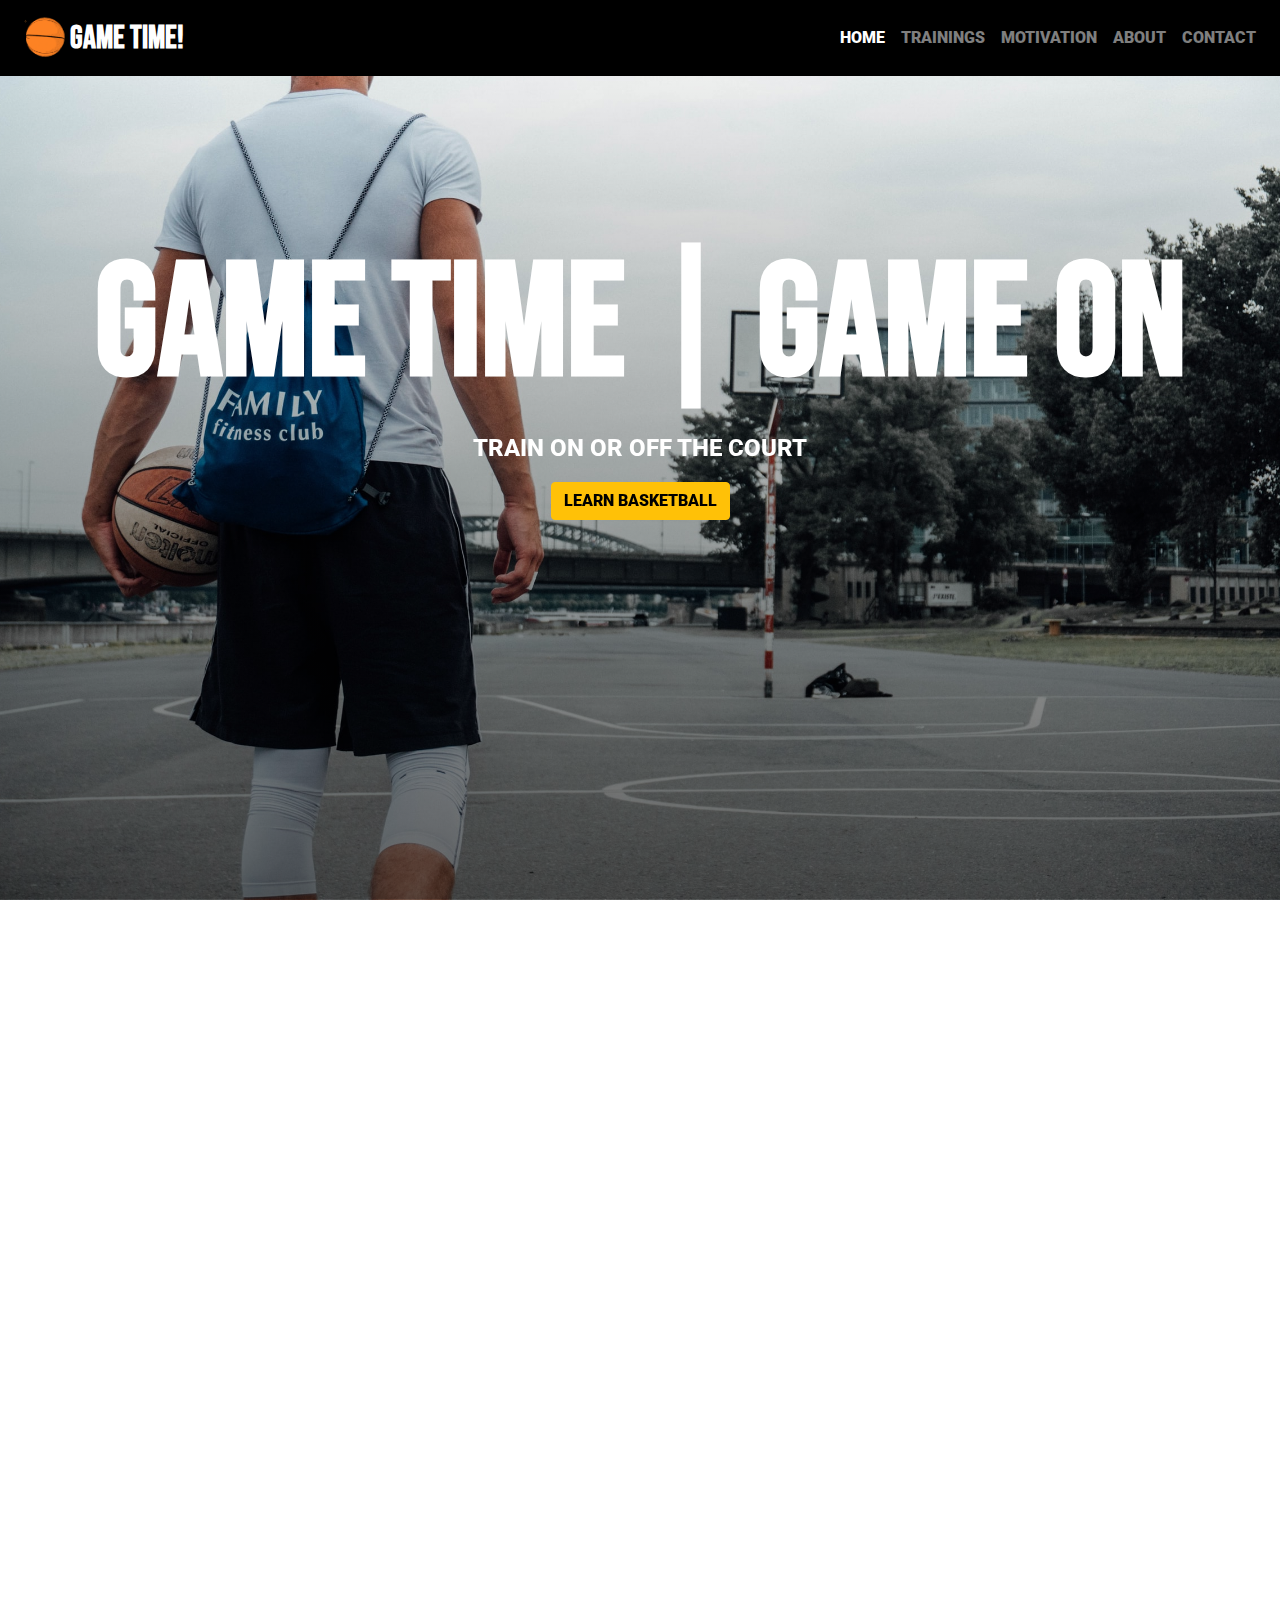
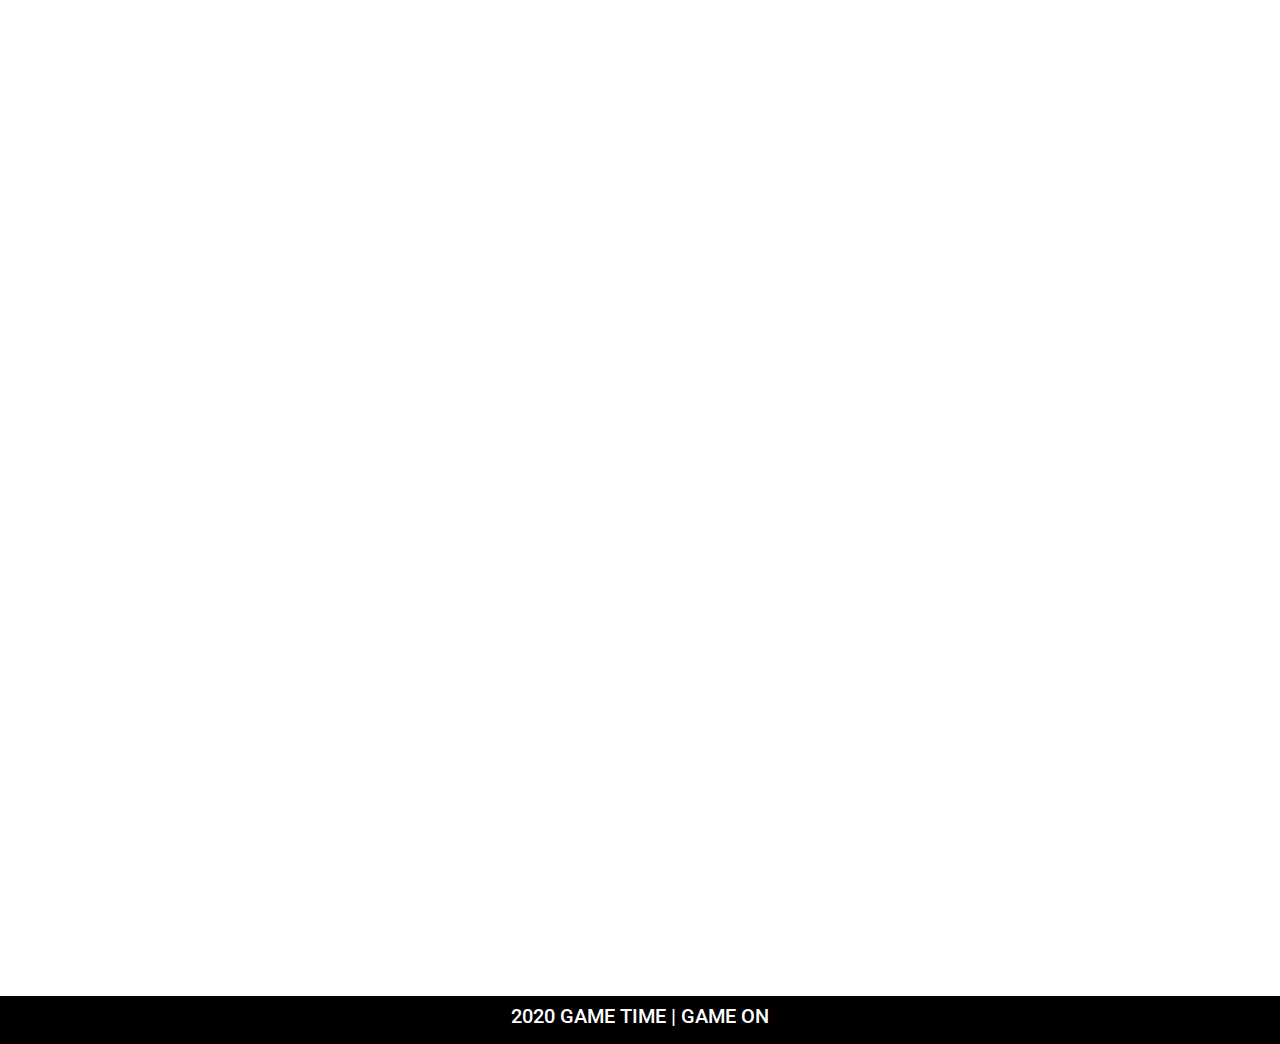
<file: index.html>
<!DOCTYPE html>
<html lang="en">
<head>
	<meta charset="UTF-8">
	<meta name=viewport content="width=device-width, initial-scale=1.0, maximum-scale=1.0, shrink-to-fit=no">
	<meta http-equiv="X-UA-Compatible" content="IE=Edge">
	<!-- meta tags for compatibility and disabling viewport -->

	<title>Game Time | Game On</title>
	
	<!-- Google Fonts 1 -->
	<link href="https://fonts.googleapis.com/css2?family=Montserrat&family=Raleway&display=swap" rel="stylesheet">

	<!-- Google fonts 2 -->
	<link href="https://fonts.googleapis.com/css2?family=Bebas+Neue&family=Roboto&display=swap" rel="stylesheet">

	

	<!-- Favicon -->

	<link rel="icon" href="./assets/images/favicon.png" type="image/gif" sizes="18x18">

	<!-- Font Awesome -->
	<link rel="stylesheet" href="https://use.fontawesome.com/releases/v5.5.0/css/all.css" integrity="sha384-B4dIYHKNBt8Bc12p+WXckhzcICo0wtJAoU8YZTY5qE0Id1GSseTk6S+L3BlXeVIU" crossorigin="anonymous">

	<!-- AOS -->

	<link rel="stylesheet" href="https://unpkg.com/aos@next/dist/aos.css" />

	<!-- BS CSS CDN -->
	<link rel="stylesheet" href="https://maxcdn.bootstrapcdn.com/bootstrap/4.0.0/css/bootstrap.min.css" integrity="sha384-Gn5384xqQ1aoWXA+058RXPxPg6fy4IWvTNh0E263XmFcJlSAwiGgFAW/dAiS6JXm" crossorigin="anonymous">

	<!-- External CSS -->
	<link rel="stylesheet" href="./assets/css/style.css">

</head>
<body>
	<!-- navbar -->
	<nav class="navbar navbar-expand-lg navbar-dark  sticky-top">
			<a href="index.html" class="navbar-brand">
				<img class="logo" src="./assets/images/logo.gif" alt="logo">GAME TIME!
			</a>
			<button class="navbar-toggler" type="button" data-toggle="collapse" data-target="#gameTime">
				<span class="navbar-toggler-icon"></span>
			</button>
			<div id="gameTime" class="collapse navbar-collapse">
				<ul class="navbar-nav ml-auto text-center ">
				    <li class="nav-item">
				    	<a href="index.html" class="nav-link active">
				    		Home
				    	</a>
				    </li>
				    <li class="nav-item">
				    	<a href="trainings.html" class="nav-link">
				    		Trainings
				    	</a>
				    </li>
				     <li class="nav-item">
				    	<a href="gallery.html" class="nav-link">
				    		Motivation
				    	</a>
				    </li>
				     <li class="nav-item">
				    	<a href="about.html" class="nav-link">
				    		About
				    	</a>
				    </li>
				     <li class="nav-item">
				    	<a href="contact.html" class="nav-link">
				    		Contact
				    	</a>
				    </li>

				</ul>
			</div>
	</nav>
	<!-- end of navbar -->
	
		<section id="jumbotron-section">
			<div id="jumbo-landing" class="jumbotron-fluid mb-0">

				<div class="container text-center" data-aos="fade-down">
					<h1 class="header-title">Game Time <span>|</span> Game On</h1>
					<p class="lead" id="sub-title">train on or off the court</p>
					<a href="trainings.html" class="btn btn-warning" id="headerbtn">Learn Basketball</a>
				</div>
			</div>
		</section>

		<div class="benefits-main-container">
			<h2 data-aos="fade-up">Benefits of playing basketball</h2>
			<div class="benefits-container" data-aos="fade-up">
				
				<div class="benefits">
					<i class="fas fa-dumbbell"></i>
					<h3>Provides Strength</h3>
					<p>By playing basketball, you get an excellent full-body workout. This helps in the development of lean muscle. It can help develop your lower back, neck, deltoids, traps and core muscles. It also makes your legs stronger, and the movements like shooting and dribbling help strengthen your arms, hand muscles and wrist flexors.</p>
				</div>
				<div class="benefits">
					<i class="fas fa-child"></i>
					<h3>Burn Calories</h3>
					<p>The game of basketball revolves around the movement of the players on the court. The motions of running, jumping and rapid lateral cuts all can deliver the player a great deal of exercise where calories can be burnt. Although having calories is not necessarily bad for you, having too much and not burning enough can lead to weight gain and consequently, other health problems.</p>
				</div>
				<div class="benefits">
					<i class="fas fa-heart"></i>
					<h3>Cardiovascular Health</h3>
					<p>Basketball is great for your heart health! Because you keep moving, your heart rate increases. It also helps in building endurance, which is important when you want to make sure that your heart is healthy. It will help lower the risk of stroke and heart disease later in your life</p>
				</div>
			</div>
		</div>
 
	
	<!-- <div class="game-main-container">
		<div class="game-container">
			<div class="gametime">
				<h2>What is Game Time Game On?</h2>
				<p>This lecture will teach you about the basketball. Let me introduce you what is it all about. BASKETBALL is one of the most popular and practiced sports in the world. This sport is played with a ball and a hoop and it consists of two teams with 5 players each. They score points by shooting the ball through the hoop. Basketball has become popular because of its enthusiasm they bring to the players. I guess you and your friends have your own favourite teams and it makes you shout for joy when your team shoots the ball. Now, isn’t it better if you try to be also a player? This sport have several good benefits for you to know. This lecture will definitely make your life easier. It has complete skills and trainings for you to grasp. Dealing with pandemic is not a problem because you can even train yourself at home! So what are you waiting for? LET’S START!</p>
			</div>
		</div>
	</div> -->


 	 <div class="main-testimonials-container">
              <h2 data-aos="fade-up">SUCCESSFUL PLAYER FEEDBACK</h2>
            <div class="testimonials-container" data-aos="fade-up">
              
                <div class="testimonials">
                    <h3>"Game Time | Game On is awesome! Thanks guys, keep up the good work! I like Game Time | Game On more and more each day because it makes my life a lot easier. It's really wonderful."</h3>
                    <p>- Kevin Durant</p>
                </div>
                <div class="testimonials">
                    <h3>"Thank you to you and all your IGame Time Game On team for a fantastic tutorial and a great opportunity for my son to learn a different way to approach the game. We all love Game time!"</h3>
                    <p>- LeBron James</p>
                </div>
            </div>
            <div class="testimonials-container" data-aos="fade-up">
                <div class="testimonials">
                    <h3>"We had 2 practices since returning home from Game time.  Things seem different.  Everything seems to be a more precise, everything done with a more effort, and the team is tight as a group. Our players now know what it means to "embrace the grind" and what it can help them accomplish."</h3>
                    <p>- Steve Nash</p>
                </div>
                <div class="testimonials">
                    <h3>"Thank you so much for blessing me with the opportunity to work with you at Game time.  I've learned more than I would have ever imagined."</h3>
                    <p>- Kyrie Irving.</p>
                </div>
            </div>
        </div>




	









	<nav class="footer navbar navbar-expand navbar-dark">
		<div class="collapse navbar-collapse">
			<ul class="navbar-nav mx-auto">
				<li class="nav-item">
					<h5> 2020 Game Time | Game On</h5>
				</li>
			</ul>
		</div>
		
	</nav>
	
	

















	<script src="https://code.jquery.com/jquery-3.2.1.slim.min.js" integrity="sha384-KJ3o2DKtIkvYIK3UENzmM7KCkRr/rE9/Qpg6aAZGJwFDMVNA/GpGFF93hXpG5KkN" crossorigin="anonymous"></script>
	<script src="https://cdnjs.cloudflare.com/ajax/libs/popper.js/1.12.9/umd/popper.min.js" integrity="sha384-ApNbgh9B+Y1QKtv3Rn7W3mgPxhU9K/ScQsAP7hUibX39j7fakFPskvXusvfa0b4Q" crossorigin="anonymous"></script>
	<script src="https://maxcdn.bootstrapcdn.com/bootstrap/4.0.0/js/bootstrap.min.js" integrity="sha384-JZR6Spejh4U02d8jOt6vLEHfe/JQGiRRSQQxSfFWpi1MquVdAyjUar5+76PVCmYl" crossorigin="anonymous"></script>

 

	 <script src="https://unpkg.com/aos@next/dist/aos.js"></script>
  <script>
    AOS.init({
    	offset: 180,
    	duration: 1000
    });
  </script>
</body>
</html>
</file>
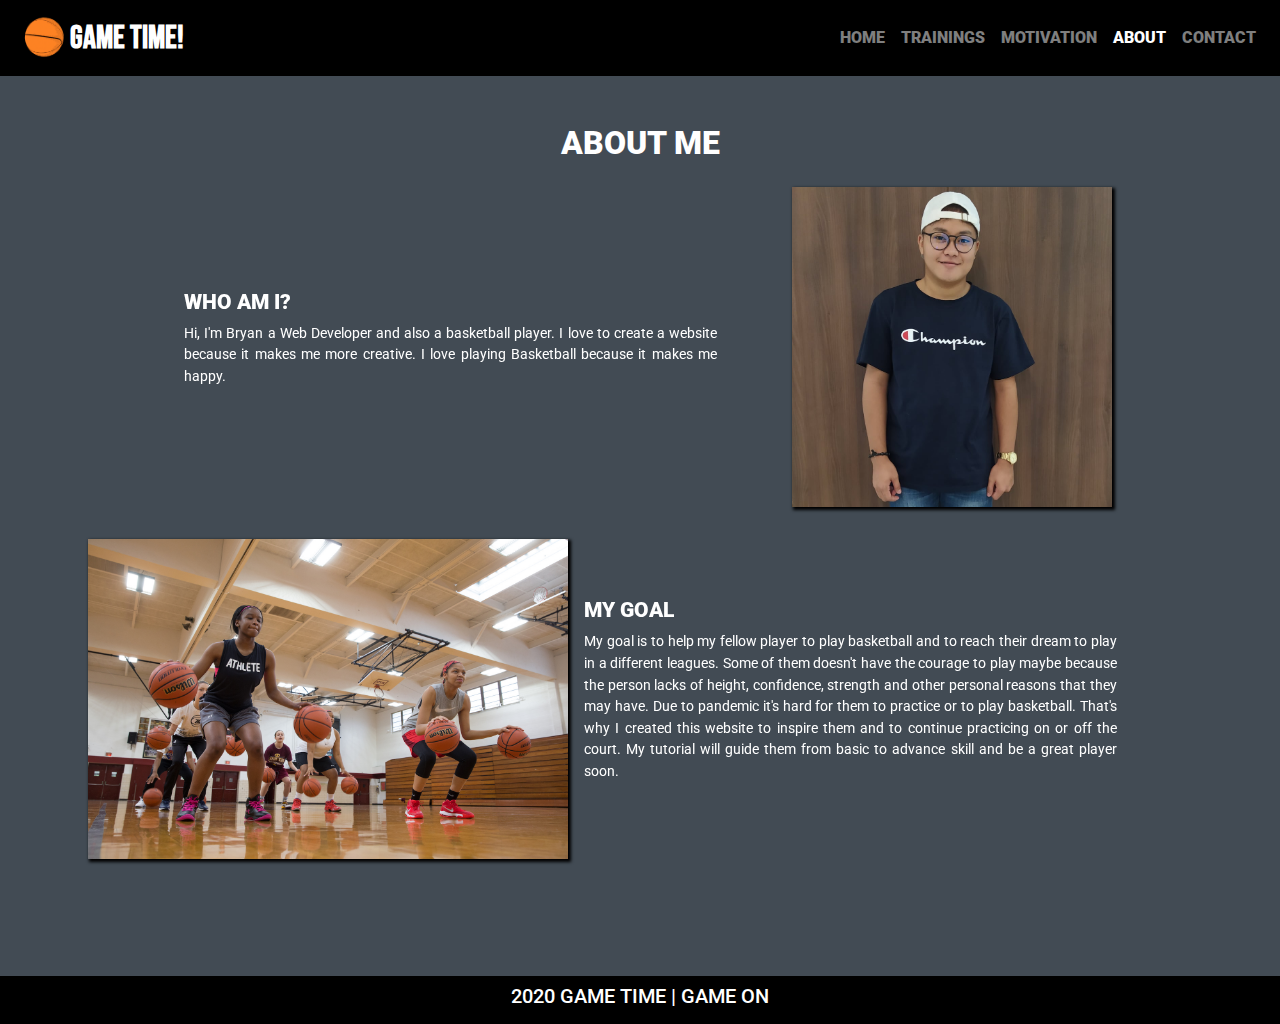
<file: about.html>
<!DOCTYPE html>
<html lang="en">
<head>
	<meta charset="UTF-8">
	<meta name=viewport content="width=device-width, initial-scale=1.0, maximum-scale=1.0, shrink-to-fit=no">
	<meta http-equiv="X-UA-Compatible" content="IE=Edge">
	<!-- meta tags for compatibility and disabling viewport -->

	<title>About</title>
	
	<!-- Google Fonts 1 -->
	<!-- <link href="https://fonts.googleapis.com/css2?family=Montserrat&family=Raleway&display=swap" rel="stylesheet"> -->

	<!-- Google fonts 2 -->
	<link href="https://fonts.googleapis.com/css2?family=Bebas+Neue&family=Roboto&display=swap" rel="stylesheet">

	<!-- Favicon -->

	<link rel="icon" href="./assets/images/favicon.png" type="image/gif" sizes="18x18">

	<!-- Font Awesome -->
	<link rel="stylesheet" href="https://use.fontawesome.com/releases/v5.5.0/css/all.css" integrity="sha384-B4dIYHKNBt8Bc12p+WXckhzcICo0wtJAoU8YZTY5qE0Id1GSseTk6S+L3BlXeVIU" crossorigin="anonymous">

	<!-- AOS -->

	<link rel="stylesheet" href="https://unpkg.com/aos@next/dist/aos.css" />

	<!-- BS CSS CDN -->
	<link rel="stylesheet" href="https://maxcdn.bootstrapcdn.com/bootstrap/4.0.0/css/bootstrap.min.css" integrity="sha384-Gn5384xqQ1aoWXA+058RXPxPg6fy4IWvTNh0E263XmFcJlSAwiGgFAW/dAiS6JXm" crossorigin="anonymous">

	<!-- External CSS -->
	<link rel="stylesheet" href="./assets/css/style.css">

</head>
<body>

	<!-- navbar -->
	<nav class="navbar navbar-expand-lg navbar-dark  sticky-top">
			<a href="index.html" class="navbar-brand">
				<img class="logo" src="./assets/images/logo.gif" alt="logo">GAME TIME!
			</a>
			<button class="navbar-toggler" type="button" data-toggle="collapse" data-target="#gameTime">
				<span class="navbar-toggler-icon"></span>
			</button>
			<div id="gameTime" class="collapse navbar-collapse">
				<ul class="navbar-nav ml-auto text-center ">
				    <li class="nav-item">
				    	<a href="index.html" class="nav-link ">
				    		Home
				    	</a>
				    </li>
				    <li class="nav-item">
				    	<a href="trainings.html" class="nav-link">
				    		Trainings
				    	</a>
				    </li>
				     <li class="nav-item">
				    	<a href="gallery.html" class="nav-link">
				    		Motivation
				    	</a>
				    </li>
				     <li class="nav-item">
				    	<a href="about.html" class="nav-link active">
				    		About
				    	</a>
				    </li>
				     <li class="nav-item">
				    	<a href="contact.html" class="nav-link">
				    		Contact 
				    	</a>
				    </li>

				</ul>
			</div>
		</nav>
	<!-- end of navbar -->

	<!-- <div id="carouselExampleIndicators" class="carousel slide" data-ride="carousel">
		  <ol class="carousel-indicators">
		    <li data-target="#carouselExampleIndicators" data-slide-to="0" class="active"></li>
		    <li data-target="#carouselExampleIndicators" data-slide-to="1"></li>
		    <li data-target="#carouselExampleIndicators" data-slide-to="2"></li>
		  </ol>
  		<div class="carousel-inner">
		    <div class="carousel-item active">
		    	<img class="d-block w-100" src="./assets/images/bg2.jpg" alt="First slide">
		    </div>
	    	<div class="carousel-item">
	      		<img class="d-block w-100" src="./assets/images/bg5.jpg" alt="Second slide">
	    	</div>
    		<div class="carousel-item">
      			<img class="d-block w-100" src="./assets/images/bg6.jpg" alt="Third slide">
    		</div>
  		</div>
		<a class="carousel-control-prev" href="#carouselExampleIndicators" role="button" data-slide="prev">
		    <span class="carousel-control-prev-icon" aria-hidden="true"></span>
		    <span class="sr-only">Previous</span>
		</a>
  		<a class="carousel-control-next" href="#carouselExampleIndicators" role="button" data-slide="next">
		    <span class="carousel-control-next-icon" aria-hidden="true"></span>
		    <span class="sr-only">Next</span>
  		</a>
	</div> -->

	<!-- Start of about -->

	<div class="main-about-container">
		<h1>About Me</h1>
		<div class="about-container">
			<div class="about" data-aos="fade-up">
				<div class="about-info">
					<h5>Who am i?</h5>
					<p>Hi, I'm Bryan a Web Developer and also a basketball player. I love to create a website because it makes me more creative. I love playing Basketball because it makes me happy.  </p>
				</div>
				<div class="about-img">
					<img src="assets/images/bryan-pic2.jpg" alt="">
				</div>
			</div>
			<div class="about" data-aos="fade-up">
				<div class="about-img" id="about-img1">
					<img src="assets/images/dribble3.jpg" alt="">
				</div>
				<div class="about-info" id="about-info2">
					<h5>My Goal</h5>
					<p>My goal is to help my fellow player to play basketball and to reach their dream to play in a different leagues. Some of them doesn't have the courage to play maybe because the person lacks of height, confidence, strength and other personal reasons that they may have. Due to pandemic it's hard for them to practice or to play basketball. That's why I created this website to inspire them and to continue practicing on or off the court. My tutorial will guide them from basic to advance skill and be a great player soon.</p>
				</div>
			</div>
		</div>
	</div>









	<nav class="footer navbar navbar-expand navbar-dark">
		<div class="collapse navbar-collapse">
			<ul class="navbar-nav mx-auto">
				<li class="nav-item">
					<h5> 2020 Game Time | Game On</h5>
				</li>
			</ul>
		</div>
		
	</nav>






	<script src="https://code.jquery.com/jquery-3.2.1.slim.min.js" integrity="sha384-KJ3o2DKtIkvYIK3UENzmM7KCkRr/rE9/Qpg6aAZGJwFDMVNA/GpGFF93hXpG5KkN" crossorigin="anonymous"></script>
	<script src="https://cdnjs.cloudflare.com/ajax/libs/popper.js/1.12.9/umd/popper.min.js" integrity="sha384-ApNbgh9B+Y1QKtv3Rn7W3mgPxhU9K/ScQsAP7hUibX39j7fakFPskvXusvfa0b4Q" crossorigin="anonymous"></script>
	<script src="https://maxcdn.bootstrapcdn.com/bootstrap/4.0.0/js/bootstrap.min.js" integrity="sha384-JZR6Spejh4U02d8jOt6vLEHfe/JQGiRRSQQxSfFWpi1MquVdAyjUar5+76PVCmYl" crossorigin="anonymous"></script>



	
	 <script src="https://unpkg.com/aos@next/dist/aos.js"></script>
  <script>
    AOS.init({
    	offset: 180,
    	duration: 1000
    });
  </script>
</body>
</html>
</file>
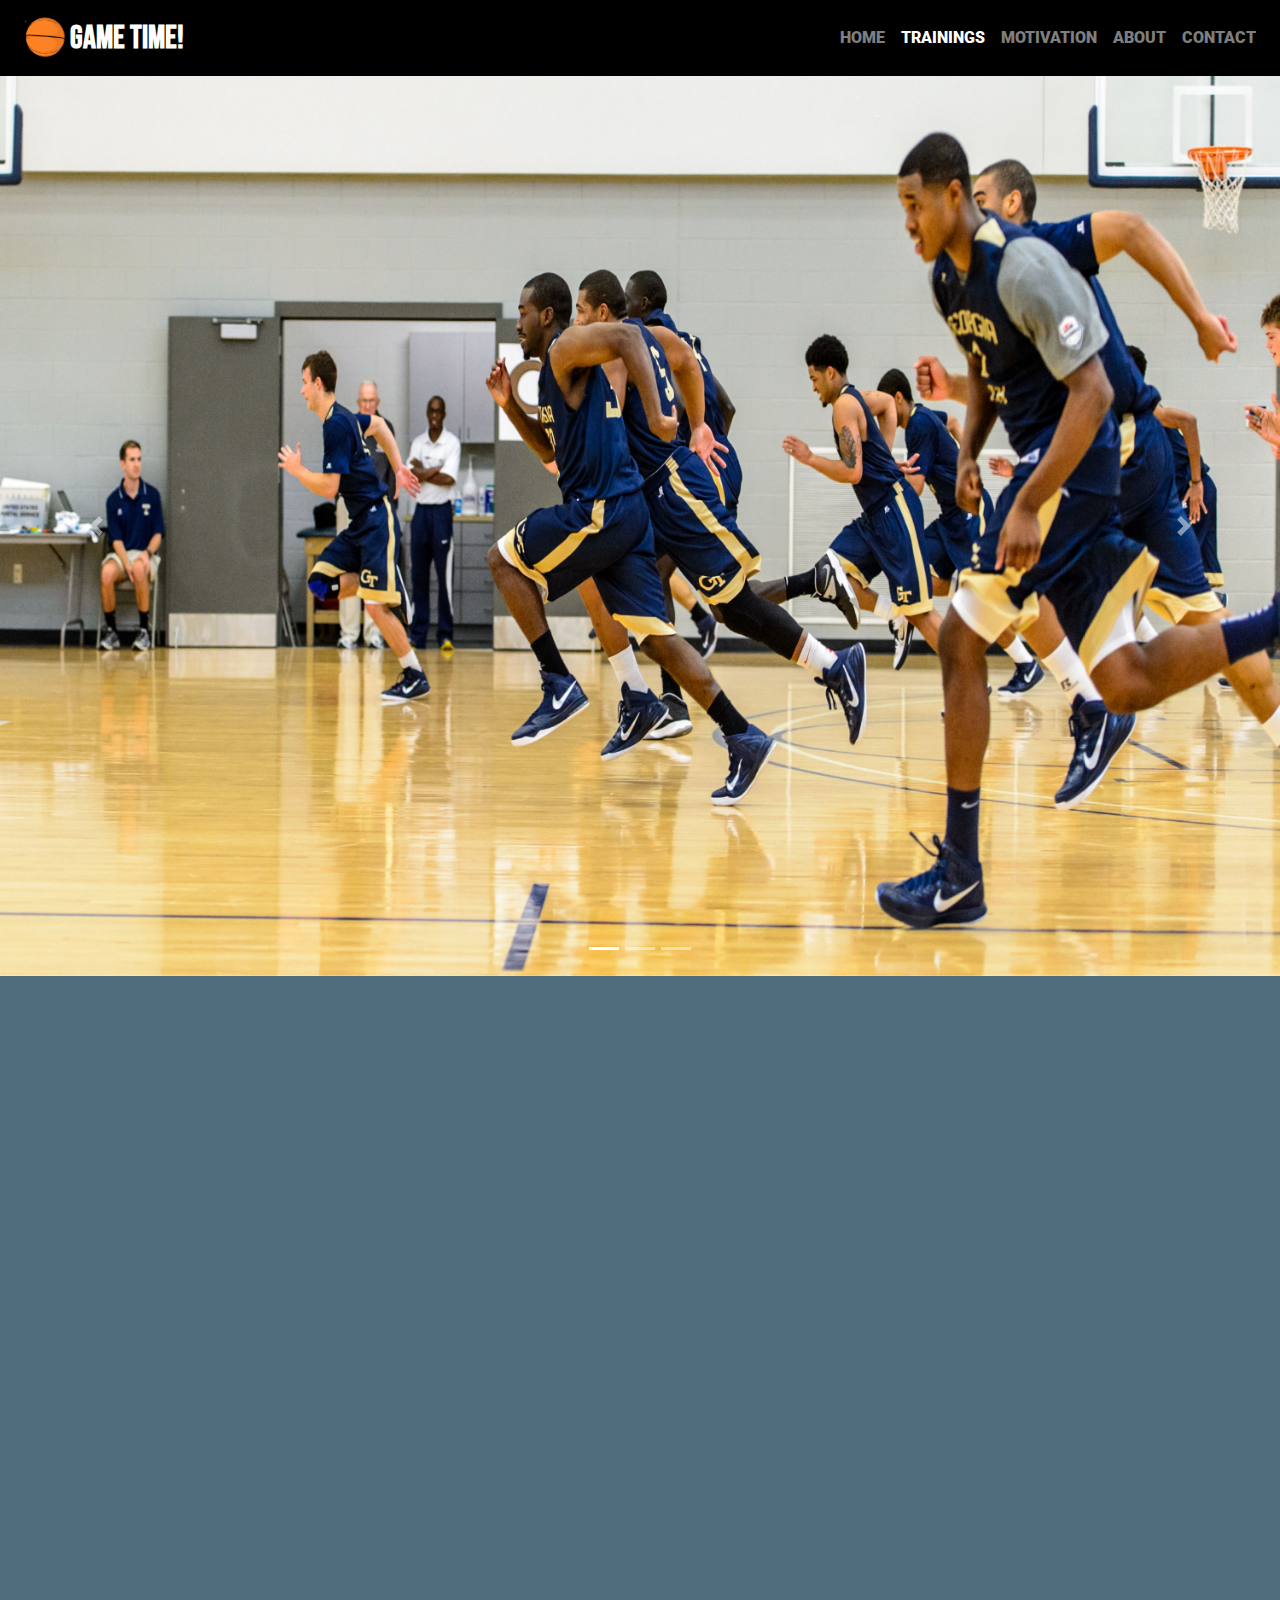
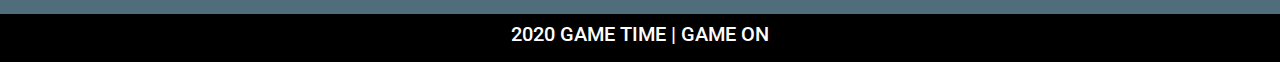
<file: condition.html>
<!DOCTYPE html>
<html lang="en">
<head>
	<meta charset="UTF-8">
	<meta name=viewport content="width=device-width, initial-scale=1.0, maximum-scale=1.0, shrink-to-fit=no">
	<meta http-equiv="X-UA-Compatible" content="IE=Edge">
	<!-- meta tags for compatibility and disabling viewport -->

	<title>Conditioning</title>
	
	<!-- Google Fonts 1 -->
	<!-- <link href="https://fonts.googleapis.com/css2?family=Montserrat&family=Raleway&display=swap" rel="stylesheet"> -->

	<!-- Google fonts 2 -->
	<link href="https://fonts.googleapis.com/css2?family=Bebas+Neue&family=Roboto&display=swap" rel="stylesheet">

	<!-- Favicon -->

	<link rel="icon" href="./assets/images/favicon.png" type="image/gif" sizes="18x18">

	<!-- Font Awesome -->
	<link rel="stylesheet" href="https://use.fontawesome.com/releases/v5.5.0/css/all.css" integrity="sha384-B4dIYHKNBt8Bc12p+WXckhzcICo0wtJAoU8YZTY5qE0Id1GSseTk6S+L3BlXeVIU" crossorigin="anonymous">

	<!-- AOS -->

	<link rel="stylesheet" href="https://unpkg.com/aos@next/dist/aos.css" />

	<!-- BS CSS CDN -->
	<link rel="stylesheet" href="https://maxcdn.bootstrapcdn.com/bootstrap/4.0.0/css/bootstrap.min.css" integrity="sha384-Gn5384xqQ1aoWXA+058RXPxPg6fy4IWvTNh0E263XmFcJlSAwiGgFAW/dAiS6JXm" crossorigin="anonymous">

	<!-- External CSS -->
	<link rel="stylesheet" href="./assets/css/style.css">

</head>
<body>


	<!-- navbar -->
	<nav class="navbar navbar-expand-lg navbar-dark  sticky-top">
			<a href="index.html" class="navbar-brand">
				<img class="logo" src="./assets/images/logo.gif" alt="logo">GAME TIME!
			</a>
			<button class="navbar-toggler" type="button" data-toggle="collapse" data-target="#gameTime">
				<span class="navbar-toggler-icon"></span>
			</button>
			<div id="gameTime" class="collapse navbar-collapse">
				<ul class="navbar-nav ml-auto text-center ">
				    <li class="nav-item">
				    	<a href="index.html" class="nav-link ">
				    		Home
				    	</a>
				    </li>
				    <li class="nav-item">
				    	<a href="trainings.html" class="nav-link active">
				    		Trainings
				    	</a>
				    </li>
				     <li class="nav-item">
				    	<a href="gallery.html" class="nav-link">
				    		Motivation
				    	</a>
				    </li>
				     <li class="nav-item">
				    	<a href="about.html" class="nav-link">
				    		About
				    	</a>
				    </li>
				     <li class="nav-item">
				    	<a href="contact.html" class="nav-link">
				    		Contact
				    	</a>
				    </li>

				</ul>
			</div>
		</nav>

	<div id="carouselExampleIndicators" class="carousel slide" data-ride="carousel">
		  <ol class="carousel-indicators">
		    <li data-target="#carouselExampleIndicators" data-slide-to="0" class="active"></li>
		    <li data-target="#carouselExampleIndicators" data-slide-to="1"></li>
		    <li data-target="#carouselExampleIndicators" data-slide-to="2"></li>
		  </ol>
  		<div class="carousel-inner">
		    <div class="carousel-item active">
		    	<img class="d-block w-100" src="./assets/images/condition5.jpeg" alt="First slide">
		    </div>
	    	<div class="carousel-item">
	      		<img class="d-block w-100" src="./assets/images/condition4.jpg" alt="Second slide">
	    	</div>
    		<div class="carousel-item">
      			<img class="d-block w-100" src="./assets/images/condition6.jpg" alt="Third slide">
    		</div>
  		</div>
		<a class="carousel-control-prev" href="#carouselExampleIndicators" role="button" data-slide="prev">
		    <span class="carousel-control-prev-icon" aria-hidden="true"></span>
		    <span class="sr-only">Previous</span>
		</a>
  		<a class="carousel-control-next" href="#carouselExampleIndicators" role="button" data-slide="next">
		    <span class="carousel-control-next-icon" aria-hidden="true"></span>
		    <span class="sr-only">Next</span>
  		</a>
	</div>
	

	<!-- 1st -->
	<div class="container-fluid py-5" id="condition">
		<div class="row">
			<div class=" d-md-flex justify-content-center  col-lg-12 " data-aos="fade-up">
				<!-- 1st -->
				<div class="card mx-auto mx-md-3 my-3">
					<img class="card-img-top" src="./assets/images/condition1.jpg" alt="Card image cap">
					<div class="card-body text-left" id="card-condition">
			    		<h5 class="text-center text-uppercase">WARM UP</h5>
			    		<p>Before you start with conditioning exercises, you need to complete few warm up exercises to prepare your body for the strenuous part of the work out, loosen your joints and increase blood flow to your muscles. Warm up exercises will also limit the risk of injuries.</p>


			    		<!-- Button trigger modal -->
						<button type="button" class="btn btn-dark" data-toggle="modal" data-target="#condition1">
	  						READ MORE
						</button>
				  	</div>
				</div>
				<!-- Modal -->
				<div class="modal fade" id="condition1" tabindex="-1" role="dialog" aria-labelledby="condition1.1" aria-hidden="true">
				  <div class="modal-dialog" role="document">
					    <div class="modal-content">
					      <div class="modal-header">
						        <h5 class="modal-title" id="condition1.1">WARM UP</h5>
						        <button type="button" class="close" data-dismiss="modal" aria-label="Close">
						          <span aria-hidden="true">&times;</span>
						        </button>
					      </div>
					      <div class="modal-body ml-1">
					       		
					       			<iframe width="100%" height="250" src="https://www.youtube.com/embed/mwS1oXFAyEc" frameborder="0" allow="accelerometer; autoplay; encrypted-media; gyroscope; picture-in-picture" allowfullscreen></iframe>
					       			<h5>Jumping Jacks for 30 seconds</h5>
					    			<p>Jumping jacks are an excellent way to boost your cardio. The exercise will increase blood circulation all over your body, control and maintain blood pressure and get you going. You can perform this exercise as you wish e.g. it can be overhead, in front of the chest or across the body.</p>
					    			<iframe width="100%" height="250" src="https://www.youtube.com/embed/oa6P7bMhHnc" frameborder="0" allow="accelerometer; autoplay; encrypted-media; gyroscope; picture-in-picture" allowfullscreen></iframe>
					    			<h5>Squats for 30 seconds</h5>
					    			<p>Next up, you need to mobilize your hips, and there’s no better way of doing it than through squats. You can perform different variations of the exercise to maximize the benefits. For example, you may just squat and hold or do reps.</p>
					    			<iframe width="100%" height="250" src="https://www.youtube.com/embed/tyM_PzsL5xI" frameborder="0" allow="accelerometer; autoplay; encrypted-media; gyroscope; picture-in-picture" allowfullscreen></iframe>
					    			<h5>C Skip in Place for 30 seconds</h5>
					    			<p>C Skip exercises help in establishing better body balance, and rhythm. To perform this exercise, drive your knee up lifting you off the ground, and then move it towards the outside.</p>
			    				</ul>     
					      </div>
					      <div class="modal-footer">
					        <button type="button" class="btn btn-secondary" data-dismiss="modal">CLOSE</button>
					      </div>
					    </div>
				  	</div>
				</div>

				<!-- ----------------------2nd----------------------- -->
				<div class="card mx-auto mx-md-3 my-3">
					<img class="card-img-top" src="./assets/images/condition3.jpg" alt="Card image cap">
					<div class="card-body text-left" id="card-condition">
			    		<h5 class="text-center text-uppercase">RUNNING</h5>
			    		<p>Next, let’s talk about some running drills that you can do to get in great shape for basketball. Check out few running drills below that can help you mimic what happens in a basketball game.</p>


			    		<!-- Button trigger modal -->
						<button type="button" class="btn btn-dark" data-toggle="modal" data-target="#condition2">
	  						READ MORE
						</button>
				  	</div>
				</div>
				<!-- Modal -->
				<div class="modal fade" id="condition2" tabindex="-1" role="dialog" aria-labelledby="condition1.2" aria-hidden="true">
				  <div class="modal-dialog" role="document">
					    <div class="modal-content">
					      <div class="modal-header">
						        <h5 class="modal-title" id="condition1.2">RUNNING DRILLS</h5>
						        <button type="button" class="close" data-dismiss="modal" aria-label="Close">
						          <span aria-hidden="true">&times;</span>
						        </button>
					      </div>
					      <div class="modal-body ml-1">
					      			<iframe width="100%" height="315" src="https://www.youtube.com/embed/k9zg6u-qy5s" frameborder="0" allow="accelerometer; autoplay; encrypted-media; gyroscope; picture-in-picture" allowfullscreen></iframe>
					       			<h5>Minute Sideline Sprints</h5>
					    			<p>One common basketball conditioning drill is sideline sprints. This exercise requires you to run from sideline to sideline as many times as you can in one minute. With this exercise, some people have a specific number of times you have to hit the sideline, like 17, but if you can’t quite reach this number right away, you can start lower and work up to 17.</p>
					    			<iframe width="100%" height="315" src="https://www.youtube.com/embed/MPL487ToJt8" frameborder="0" allow="accelerometer; autoplay; encrypted-media; gyroscope; picture-in-picture" allowfullscreen></iframe>
					    			<h5>Suicides</h5>
					    			<p>Suicides are a common running workout in basketball. For this conditioning drill, you will start on the baseline of the basketball court. Then, you will sprint to the free-throw line, touch it, and sprint back to the baseline. Next, you will sprint to the half-court line and back. Then, you will sprint to the far free-throw line and back. Finally, you will sprint to the other baseline and back. You will do all of this without stopping to build up your endurance and work on your sprinting.</li> 
					      </div>
					      <div class="modal-footer">
					        <button type="button" class="btn btn-secondary" data-dismiss="modal">CLOSE</button>
					      </div>
					    </div>
				  	</div>
				</div>

				<!--------------------------------- 3rd ---------------------------->

				<div class="card mx-auto mx-md-3 my-3">
					<img class="card-img-top" src="./assets/images/condition2.jpg" alt="Card image cap">
					<div class="card-body text-left" id="card-condition">
			    		<h5 class="text-center text-uppercase">CARDIO</h5>
			    		<p>When people say they need to do cardio or conditioning, everyone immediately thinks of running. It is true that running is a popular way to get conditioning in, but it is not the only way. If you are looking for some conditioning drills with no running required, check out for more options.</p>


			    		<!-- Button trigger modal -->
						<button type="button" class="btn btn-dark" data-toggle="modal" data-target="#condition3">
	  						READ MORE
						</button>
				  	</div>
				</div>
				<!-- Modal -->
				<div class="modal fade" id="condition3" tabindex="-1" role="dialog" aria-labelledby="condition1.3" aria-hidden="true">
				  <div class="modal-dialog" role="document">
					    <div class="modal-content">
					      <div class="modal-header">
						        <h5 class="modal-title" id="condition1.3">CARDIO</h5>
						        <button type="button" class="close" data-dismiss="modal" aria-label="Close">
						          <span aria-hidden="true">&times;</span>
						        </button>
					      </div>
					      <div class="modal-body ml-1">
					      	<iframe width="100%" height="250" src="https://www.youtube.com/embed/XVlXHG-P9YY" frameborder="0" allow="accelerometer; autoplay; encrypted-media; gyroscope; picture-in-picture" allowfullscreen></iframe>
					       			<h5>Exercise Bike</h5>
					    			<p> If you don’t want to run for your cardio, you can always hop on an exercise bike. When you are using an exercise bike to get in shape for basketball, you might want to try different intervals where you go really hard for a short period of time, and then go slow for a bit while you recover. Then, you can repeat the interval process.</p>
					    			<iframe width="100%" height="250" src="https://www.youtube.com/embed/UxKWQ_Wmu4A" frameborder="0" allow="accelerometer; autoplay; encrypted-media; gyroscope; picture-in-picture" allowfullscreen></iframe>
					    			<h5>Aqua Jog</h5>
					    			<p> An aqua jog is simply running in the pool or another body of water. When you are running in water that is at least up to your chest, it builds resistance and gives you a great cardio and muscle workout.</p>
					    			<iframe width="100%" height="250" src="https://www.youtube.com/embed/4KSnCr7Sj8U" frameborder="0" allow="accelerometer; autoplay; encrypted-media; gyroscope; picture-in-picture" allowfullscreen></iframe>
					    			<h5>Jump Rope</h5> 
					    			<p>Jump rope is another great basketball conditioning drill because it works on your lungs as well as your legs. You can find many different jump rope drills like single foot jumps, hopscotch, side to side jumps, and more. You can jump rope for a set amount of time or until you get a certain amount of jumps in.</p>   
					      </div>
					      <div class="modal-footer">
					        <button type="button" class="btn btn-secondary" data-dismiss="modal">CLOSE</button>
					      </div>
					    </div>
				  	</div>
				</div>
			</div>	
 		</div>
	</div>
	
	<nav class="footer navbar navbar-expand navbar-dark">
		<div class="collapse navbar-collapse">
			<ul class="navbar-nav mx-auto">
				<li class="nav-item">
					<h5> 2020 Game Time | Game On</h5>
				</li>
			</ul>
		</div>
		
	</nav>



	<script src="https://code.jquery.com/jquery-3.2.1.slim.min.js" integrity="sha384-KJ3o2DKtIkvYIK3UENzmM7KCkRr/rE9/Qpg6aAZGJwFDMVNA/GpGFF93hXpG5KkN" crossorigin="anonymous"></script>
	<script src="https://cdnjs.cloudflare.com/ajax/libs/popper.js/1.12.9/umd/popper.min.js" integrity="sha384-ApNbgh9B+Y1QKtv3Rn7W3mgPxhU9K/ScQsAP7hUibX39j7fakFPskvXusvfa0b4Q" crossorigin="anonymous"></script>
	<script src="https://maxcdn.bootstrapcdn.com/bootstrap/4.0.0/js/bootstrap.min.js" integrity="sha384-JZR6Spejh4U02d8jOt6vLEHfe/JQGiRRSQQxSfFWpi1MquVdAyjUar5+76PVCmYl" crossorigin="anonymous"></script>


	
	 <script src="https://unpkg.com/aos@next/dist/aos.js"></script>
  <script>
    AOS.init({
    	offset: 180,
    	duration: 1000
    });
  </script>
</body>
</html>
</file>
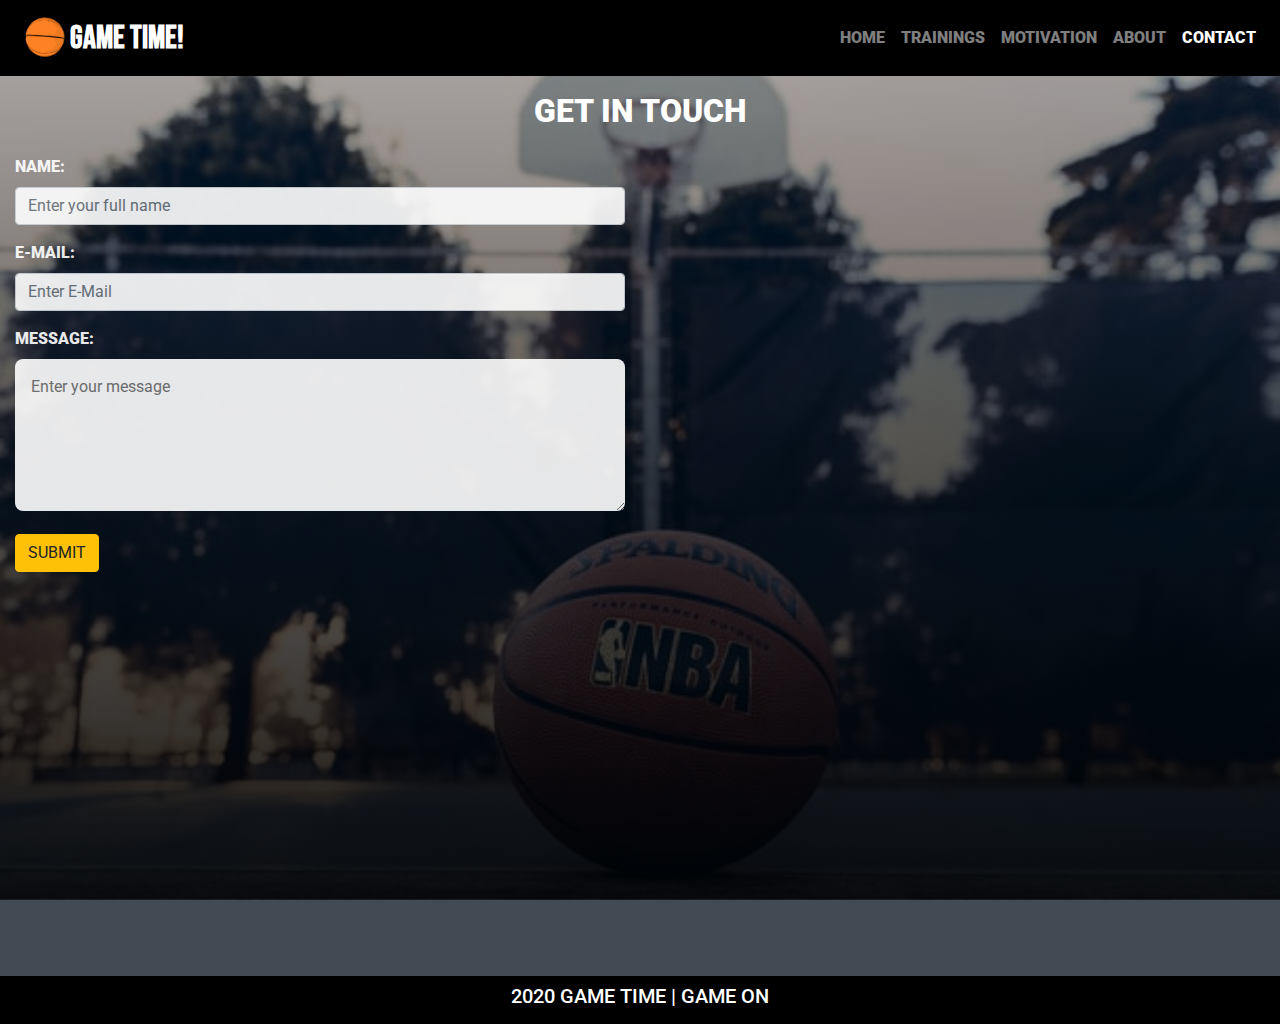
<file: contact.html>
<!DOCTYPE html>
<html lang="en">
<head>
	<meta charset="UTF-8">
	<meta name=viewport content="width=device-width, initial-scale=1.0, maximum-scale=1.0, shrink-to-fit=no">
	<meta http-equiv="X-UA-Compatible" content="IE=Edge">
	<!-- meta tags for compatibility and disabling viewport -->

	<title>Contact Us</title>
	
	<!-- Google Fonts 1 -->
	<!-- <link href="https://fonts.googleapis.com/css2?family=Montserrat&family=Raleway&display=swap" rel="stylesheet"> -->

	<!-- Google fonts 2 -->
	<link href="https://fonts.googleapis.com/css2?family=Bebas+Neue&family=Roboto&display=swap" rel="stylesheet">

	

	<!-- Favicon -->

	<link rel="icon" href="./assets/images/favicon.png" type="image/gif" sizes="18x18">

	<!-- Font Awesome -->
	<link rel="stylesheet" href="https://use.fontawesome.com/releases/v5.5.0/css/all.css" integrity="sha384-B4dIYHKNBt8Bc12p+WXckhzcICo0wtJAoU8YZTY5qE0Id1GSseTk6S+L3BlXeVIU" crossorigin="anonymous">

	<!-- AOS -->

	<link rel="stylesheet" href="https://unpkg.com/aos@next/dist/aos.css" />

	<!-- BS CSS CDN -->
	<link rel="stylesheet" href="https://maxcdn.bootstrapcdn.com/bootstrap/4.0.0/css/bootstrap.min.css" integrity="sha384-Gn5384xqQ1aoWXA+058RXPxPg6fy4IWvTNh0E263XmFcJlSAwiGgFAW/dAiS6JXm" crossorigin="anonymous">

	<!-- External CSS -->
	<link rel="stylesheet" href="./assets/css/style.css">

</head>
<body>
	<!-- navbar -->
	<nav class="navbar navbar-expand-lg navbar-dark  sticky-top">
			<a href="index.html" class="navbar-brand">
				<img class="logo" src="./assets/images/logo.gif" alt="logo">GAME TIME!
			</a>
			<button class="navbar-toggler" type="button" data-toggle="collapse" data-target="#gameTime">
				<span class="navbar-toggler-icon"></span>
			</button>
			<div id="gameTime" class="collapse navbar-collapse">
				<ul class="navbar-nav ml-auto text-center ">
				    <li class="nav-item">
				    	<a href="index.html" class="nav-link ">
				    		Home
				    	</a>
				    </li>
				    <li class="nav-item">
				    	<a href="trainings.html" class="nav-link">
				    		Trainings
				    	</a>
				    </li>
				     <li class="nav-item">
				    	<a href="gallery.html" class="nav-link">
				    		Motivation
				    	</a>
				    </li>
				     <li class="nav-item">
				    	<a href="about.html" class="nav-link">
				    		About
				    	</a>
				    </li>
				     <li class="nav-item">
				    	<a href="contact.html" class="nav-link active">
				    		Contact 
				    	</a>
				    </li>

				</ul>
			</div>
		</nav>
	<!-- end of navbar -->




		<div class="container-fluid" id="contact-page">
			<div class="row">
				<header class="col-12 col-md-12 col-lg-12">
					<h1 class="text-center py-3">Get in touch</h1>
				</header>
			</div>
			<!-- end of row -->
			<div class="row ">
				<div class="col-12 col-md-6 col-lg-6 ">
					<form>

						<div class="form-group">
							<label for="username">Name:</label>
							<input type="text" id="username" class="form-control"
							placeholder="Enter your full name">
						</div>
						<!-- end of form-group -->
						<div class="form-group">
							<label for="email">E-Mail:</label>
							<input type="email" id="email" class="form-control"
							placeholder="Enter E-Mail">
						</div>
						<!-- end of form-group -->
						<div class="form-group">
							<label for="Message">Message:</label>
							<textarea name="text" id="message" cols="30" rows="5" placeholder="Enter your message"></textarea>
						</div>
						<!-- end of form-group -->
						<button class="btn btn-warning">SUBMIT</button>
					</form>
				</div>
				<!-- end of col-md-6 -->
				<div class="col-12 col-md-6 col-lg-6 my-3 my-md-0">
					<iframe id="maps" src="https://maps.google.com/maps?q=marilao%20bulacan&t=&z=13&ie=UTF8&iwloc=&output=embed"  frameborder="0" scrolling="no" marginheight="0" marginwidth="0"></iframe>
				</div>
			</div>
		</div>


	<nav class="footer navbar navbar-expand navbar-dark">
		<div class="collapse navbar-collapse">
			<ul class="navbar-nav mx-auto">
				<li class="nav-item">
					<h5> 2020 Game Time | Game On</h5>
				</li>
			</ul>
		</div>
		
	</nav>
	
	
	


















	<script src="https://code.jquery.com/jquery-3.2.1.slim.min.js" integrity="sha384-KJ3o2DKtIkvYIK3UENzmM7KCkRr/rE9/Qpg6aAZGJwFDMVNA/GpGFF93hXpG5KkN" crossorigin="anonymous"></script>
	<script src="https://cdnjs.cloudflare.com/ajax/libs/popper.js/1.12.9/umd/popper.min.js" integrity="sha384-ApNbgh9B+Y1QKtv3Rn7W3mgPxhU9K/ScQsAP7hUibX39j7fakFPskvXusvfa0b4Q" crossorigin="anonymous"></script>
	<script src="https://maxcdn.bootstrapcdn.com/bootstrap/4.0.0/js/bootstrap.min.js" integrity="sha384-JZR6Spejh4U02d8jOt6vLEHfe/JQGiRRSQQxSfFWpi1MquVdAyjUar5+76PVCmYl" crossorigin="anonymous"></script>

 

	 <script src="https://unpkg.com/aos@next/dist/aos.js"></script>
  <script>
    AOS.init({
    	offset: 180,
    	duration: 1000
    });
  </script>
</body>
</html>
</file>
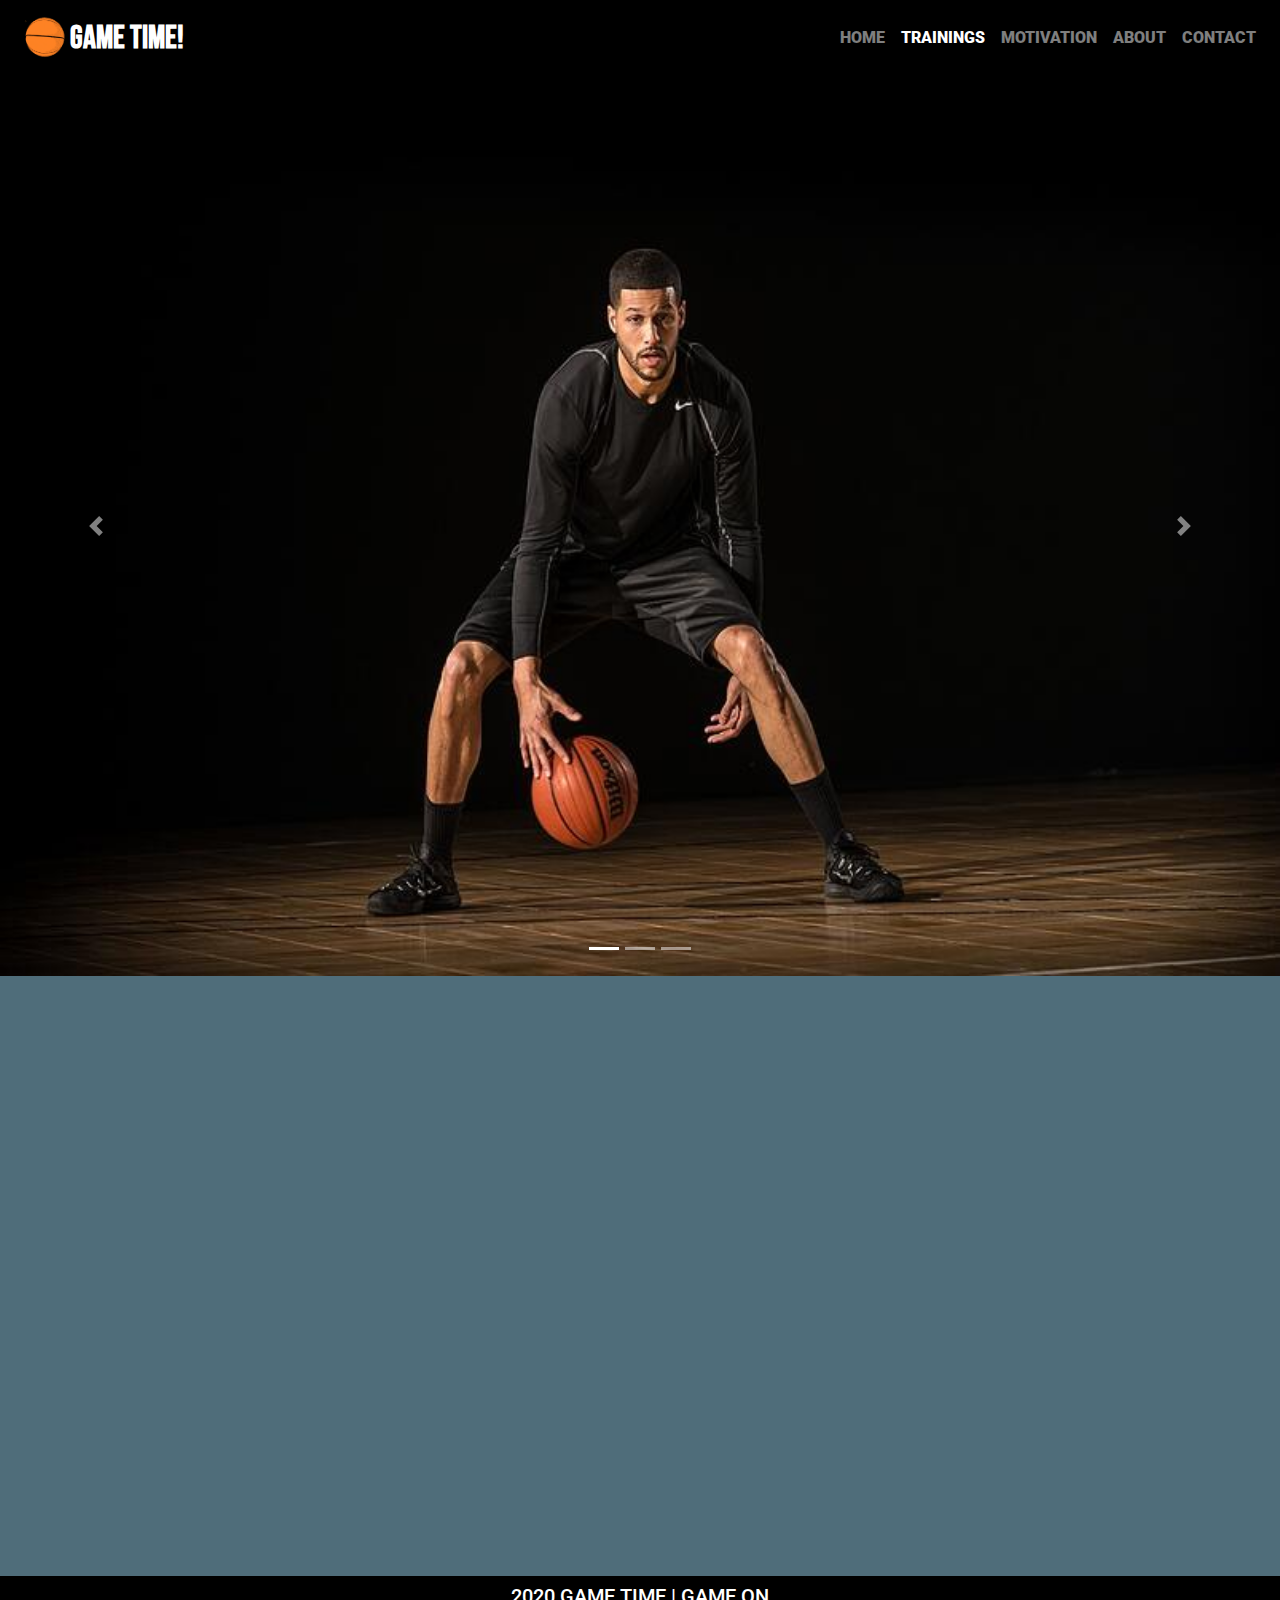
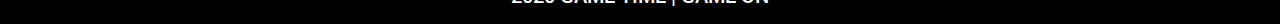
<file: dribble.html>
<!DOCTYPE html>
<html lang="en">
<head>
	<meta charset="UTF-8">
	<meta name=viewport content="width=device-width, initial-scale=1.0, maximum-scale=1.0, shrink-to-fit=no">
	<meta http-equiv="X-UA-Compatible" content="IE=Edge">
	<!-- meta tags for compatibility and disabling viewport -->

	<title>Dribbling Skills</title>
	
	<!-- Google Fonts 1 -->
	<!-- <link href="https://fonts.googleapis.com/css2?family=Montserrat&family=Raleway&display=swap" rel="stylesheet"> -->

	<!-- Google fonts 2 -->
	<link href="https://fonts.googleapis.com/css2?family=Bebas+Neue&family=Roboto&display=swap" rel="stylesheet">

	<!-- Favicon -->

	<link rel="icon" href="./assets/images/favicon.png" type="image/gif" sizes="18x18">

	<!-- Font Awesome -->
	<link rel="stylesheet" href="https://use.fontawesome.com/releases/v5.5.0/css/all.css" integrity="sha384-B4dIYHKNBt8Bc12p+WXckhzcICo0wtJAoU8YZTY5qE0Id1GSseTk6S+L3BlXeVIU" crossorigin="anonymous">

	<!-- AOS -->

	<link rel="stylesheet" href="https://unpkg.com/aos@next/dist/aos.css" />

	<!-- BS CSS CDN -->
	<link rel="stylesheet" href="https://maxcdn.bootstrapcdn.com/bootstrap/4.0.0/css/bootstrap.min.css" integrity="sha384-Gn5384xqQ1aoWXA+058RXPxPg6fy4IWvTNh0E263XmFcJlSAwiGgFAW/dAiS6JXm" crossorigin="anonymous">

	<!-- External CSS -->
	<link rel="stylesheet" href="./assets/css/style.css">

</head>
<body>

<!-- navbar -->
	<nav class="navbar navbar-expand-lg navbar-dark  sticky-top">
			<a href="index.html" class="navbar-brand">
				<img class="logo" src="./assets/images/logo.gif" alt="logo">GAME TIME!
			</a>
			<button class="navbar-toggler" type="button" data-toggle="collapse" data-target="#gameTime">
				<span class="navbar-toggler-icon"></span>
			</button>
			<div id="gameTime" class="collapse navbar-collapse">
				<ul class="navbar-nav ml-auto text-center ">
				    <li class="nav-item">
				    	<a href="index.html" class="nav-link ">
				    		Home
				    	</a>
				    </li>
				    <li class="nav-item">
				    	<a href="trainings.html" class="nav-link active">
				    		Trainings
				    	</a>
				    </li>
				     <li class="nav-item">
				    	<a href="gallery.html" class="nav-link">
				    		Motivation
				    	</a>
				    </li>
				     <li class="nav-item">
				    	<a href="about.html" class="nav-link">
				    		About
				    	</a>
				    </li>
				     <li class="nav-item">
				    	<a href="contact.html" class="nav-link">
				    		Contact
				    	</a>
				    </li>

				</ul>
			</div>
		</nav>
	<!-- end of navbar -->

	<div id="carouselExampleIndicators" class="carousel slide" data-ride="carousel">
		  <ol class="carousel-indicators">
		    <li data-target="#carouselExampleIndicators" data-slide-to="0" class="active"></li>
		    <li data-target="#carouselExampleIndicators" data-slide-to="1"></li>
		    <li data-target="#carouselExampleIndicators" data-slide-to="2"></li>
		  </ol>
  		<div class="carousel-inner">
		    <div class="carousel-item active">
		    	<img class="d-block w-100" src="./assets/images/dribble5.jpg" alt="First slide">
		    </div>
	    	<div class="carousel-item">
	      		<img class="d-block w-100" src="./assets/images/dribble3.jpg" alt="Second slide">
	    	</div>
    		<div class="carousel-item">
      			<img class="d-block w-100" src="./assets/images/training2.jpg" alt="Third slide">
    		</div>
  		</div>
		<a class="carousel-control-prev" href="#carouselExampleIndicators" role="button" data-slide="prev">
		    <span class="carousel-control-prev-icon" aria-hidden="true"></span>
		    <span class="sr-only">Previous</span>
		</a>
  		<a class="carousel-control-next" href="#carouselExampleIndicators" role="button" data-slide="next">
		    <span class="carousel-control-next-icon" aria-hidden="true"></span>
		    <span class="sr-only">Next</span>
  		</a>
	</div>
	


	<div class="container-fluid py-5" id="dribble">
		<div class="row">
			<div class=" d-md-flex justify-content-center col-lg-12 " data-aos="fade-up">
				<!-- 1st -->
				<div class="card mx-auto mx-md-3 my-3">
					<img class="card-img-top" src="./assets/images/dribble2.png" alt="Card image cap">
					<div class="card-body text-left" id="card-dribble">
			    		<h5 class="text-center text-uppercase">BASIC</h5>
			    		<p>You need great handles to surpass your defender. First you need to learn the basic dribbling skills before anything else. Here's the example of basic dribbling drills.</p>


			    		<!-- Button trigger modal -->
						<button type="button" class="btn btn-dark" data-toggle="modal" data-target="#dribble1">
	  						READ MORE
						</button>
				  	</div>
				</div>
				<!-- Modal -->
				<div class="modal fade" id="dribble1" tabindex="-1" role="dialog" aria-labelledby="dribble1.1" aria-hidden="true">
				  <div class="modal-dialog" role="document">
					    <div class="modal-content">
					      <div class="modal-header">
						        <h5 class="modal-title" id="dribble1.1">BASIC DRIBBLING SKILLS</h5>
						        <button type="button" class="close" data-dismiss="modal" aria-label="Close">
						          <span aria-hidden="true">&times;</span>
						        </button>
					      </div>
					      <div class="modal-body ml-1">
					      	<iframe width="100%" height="315" src="https://www.youtube.com/embed/coCdV86FPeQ" frameborder="0" allow="accelerometer; autoplay; encrypted-media; gyroscope; picture-in-picture" allowfullscreen></iframe>
					       		<ul class="pl-3">
					    			<li>Keep your head up and your eyes on the game. Don’t look at the ball.</li>
					    			<li>Extend your arm and snap your wrists to send the ball into the ground.</li>
					    			<li>Use your fingers, not your palm, to control the ball.</li>
					    			<li>Do not bounce the ball too high while dribbling. That will give you more control over the ball make it harder for defenders to steal the ball.</li>
					    			<li>Use your body and your non-dribbling arm to shield the ball from defenders.</li>
					    			<li>Repeat after you get the momentum.</li>
					    			<li>Do this 3x a day in 1 week.</li>
			    				</ul>     

					      </div>
					      <div class="modal-footer">
					        <button type="button" class="btn btn-secondary" data-dismiss="modal">CLOSE</button>
					      </div>
					    </div>
				  	</div>
				</div>

				<!-- ----------------------2nd----------------------- -->
				<div class="card mx-auto mx-md-3 my-3">
					<img class="card-img-top" src="./assets/images/dribble3.jpg" alt="Card image cap">
					<div class="card-body text-left" id="card-dribble">
			    		<h5 class="text-center text-uppercase">ADVANCE</h5>
			    		<p class="text-left">Now that you have learned about the basic fundamentals of dribbling. Get ready to learn advance dribbling that you can apply in a real game. </p>

			    		<!-- Button trigger modal -->
						<button type="button" class="btn btn-dark mt-md-5" data-toggle="modal" data-target="#dribble2">
	  						READ MORE
						</button>
				  	</div>
				</div>
				<!-- Modal -->
				<div class="modal fade" id="dribble2" tabindex="-1" role="dialog" aria-labelledby="dribble2.2" aria-hidden="true">
				  <div class="modal-dialog" role="document">
					    <div class="modal-content">
					      <div class="modal-header">
						        <h5 class="modal-title" id="dribble2.2">ADVANCE DRIBBBLING DRILLS</h5>
						        <button type="button" class="close" data-dismiss="modal" aria-label="Close">
						          <span aria-hidden="true">&times;</span>
						        </button>
					      </div>
					      <div class="modal-body ml-1">
					      	<iframe width="100%" height="315" src="https://www.youtube.com/embed/PUEh6PjW920" frameborder="0" allow="accelerometer; autoplay; encrypted-media; gyroscope; picture-in-picture" allowfullscreen></iframe>
					    			<h5>Dribble Blindfolded</h5>
					    		    <p>Wrap a cloth around your head as a blindfold, or you could simply close your eyes...no peeking. Power dribble a ball for at least 60 seconds. This drill helps you enhance your tactile sense of the ball. You can enhance the drill by performing it in the center of a deserted basketball court, walking around while dribbling. To make the drill even more challenging, try power dribbling two balls, one in each hand, while being blindfolded and slowly walking around a deserted basketball court.</p>
					    		    <iframe width="100%" height="315" src="https://www.youtube.com/embed/A1eiDMQXCEc" frameborder="0" allow="accelerometer; autoplay; encrypted-media; gyroscope; picture-in-picture" allowfullscreen></iframe>
					    		    <h5>Dribble Between Legs While Walking</h5>
					    		    <p>In order to do this drill you will need a segment of floor, such as a basketball court floor, a street's sidewalk, or a wide hallway that is deserted. Power dribble while walking up and down the walkway. Power dribble the ball between your legs to practice fancy dribbling skills. To enhance the drill, perform the drill at a quicker walking pace, maybe at a light jogging pace.</p>
					    		    <p>Repeat 3x.</p>
					    		    <p>Do this session every morning.</p>   
					      </div>
					      <div class="modal-footer">
					        <button type="button" class="btn btn-secondary" data-dismiss="modal">CLOSE</button>
					      </div>
					    </div>
				  	</div>
				</div>

				<!--------------------------------- 3rd ---------------------------->

				<div class="card mx-auto mx-md-3 my-3">
					<img class="card-img-top" src="./assets/images/dribble4.png" alt="Card image cap">
					<div class="card-body text-left" id="card-dribble">
			    		<h5 class="text-center text-uppercase">CROSSOVER</h5>
			    		<p class="text-left">After learning the advance dribbling drills. You are now ready to attack your defender by learning crossover. Let's take a look about it.</p>

			    		<!-- Button trigger modal -->
						<button type="button" class="btn btn-dark mt-md-4" data-toggle="modal" data-target="#dribble3">
	  						READ MORE
						</button>
				  	</div>
				</div>
				<!-- Modal -->
				<div class="modal fade" id="dribble3" tabindex="-1" role="dialog" aria-labelledby="dribble3.3" aria-hidden="true">
				  <div class="modal-dialog" role="document">
					    <div class="modal-content">
					      <div class="modal-header">
						        <h5 class="modal-title" id="dribble3.3">CROSSOVER</h5>
						        <button type="button" class="close" data-dismiss="modal" aria-label="Close">
						          <span aria-hidden="true">&times;</span>
						        </button>
					      </div>
					      <div class="modal-body ml-1">
				
					       			<iframe width="100%" height="315" src="https://www.youtube.com/embed/kGv9uHEr958" frameborder="0" allow="accelerometer; autoplay; encrypted-media; gyroscope; picture-in-picture" allowfullscreen></iframe>
					       			<h5>The killer crossover</h5>
					       		    <p>The killer crossover is done by combining one between the legs dribble with one crossover. Start the move while moving forward toward a defender. Do a between the legs dribble (left to right for this example). This should be a hard between the legs dribble really trying to sell the defender that you are going right, as you do this between the legs dribble your right foot will plant. If this is done correctly, you will see the defender lean/lunge to the right expecting you to go right as soon as you see this, staying planted on the right foot, do a right to left crossover pushing off that right foot to explode left. This should leave you with an opening to shoot or to continue attacking the basket. (This can also be done with a right to left through the legs + a left to right crossover)</p>
					       		    <p>Repeat after you get the momentum.</p>
					       		    <p>Do this after advance dribbling drills.</p>
					   
					      </div>
					      <div class="modal-footer">
					        <button type="button" class="btn btn-secondary" data-dismiss="modal">CLOSE</button>
					      </div>
					    </div>
				  	</div>
			
			</div>	</div>
 		</div>
	</div>
	
	<nav class="footer navbar navbar-expand navbar-dark">
		<div class="collapse navbar-collapse">
			<ul class="navbar-nav mx-auto">
				<li class="nav-item">
					<h5> 2020 Game Time | Game On</h5>
				</li>
			</ul>
		</div>
		
	</nav>



	<script src="https://code.jquery.com/jquery-3.2.1.slim.min.js" integrity="sha384-KJ3o2DKtIkvYIK3UENzmM7KCkRr/rE9/Qpg6aAZGJwFDMVNA/GpGFF93hXpG5KkN" crossorigin="anonymous"></script>
	<script src="https://cdnjs.cloudflare.com/ajax/libs/popper.js/1.12.9/umd/popper.min.js" integrity="sha384-ApNbgh9B+Y1QKtv3Rn7W3mgPxhU9K/ScQsAP7hUibX39j7fakFPskvXusvfa0b4Q" crossorigin="anonymous"></script>
	<script src="https://maxcdn.bootstrapcdn.com/bootstrap/4.0.0/js/bootstrap.min.js" integrity="sha384-JZR6Spejh4U02d8jOt6vLEHfe/JQGiRRSQQxSfFWpi1MquVdAyjUar5+76PVCmYl" crossorigin="anonymous"></script>


	
	 <script src="https://unpkg.com/aos@next/dist/aos.js"></script>
  <script>
    AOS.init({
    	offset: 180,
    	duration: 1000
    });
  </script>
</body>
</html>
</file>
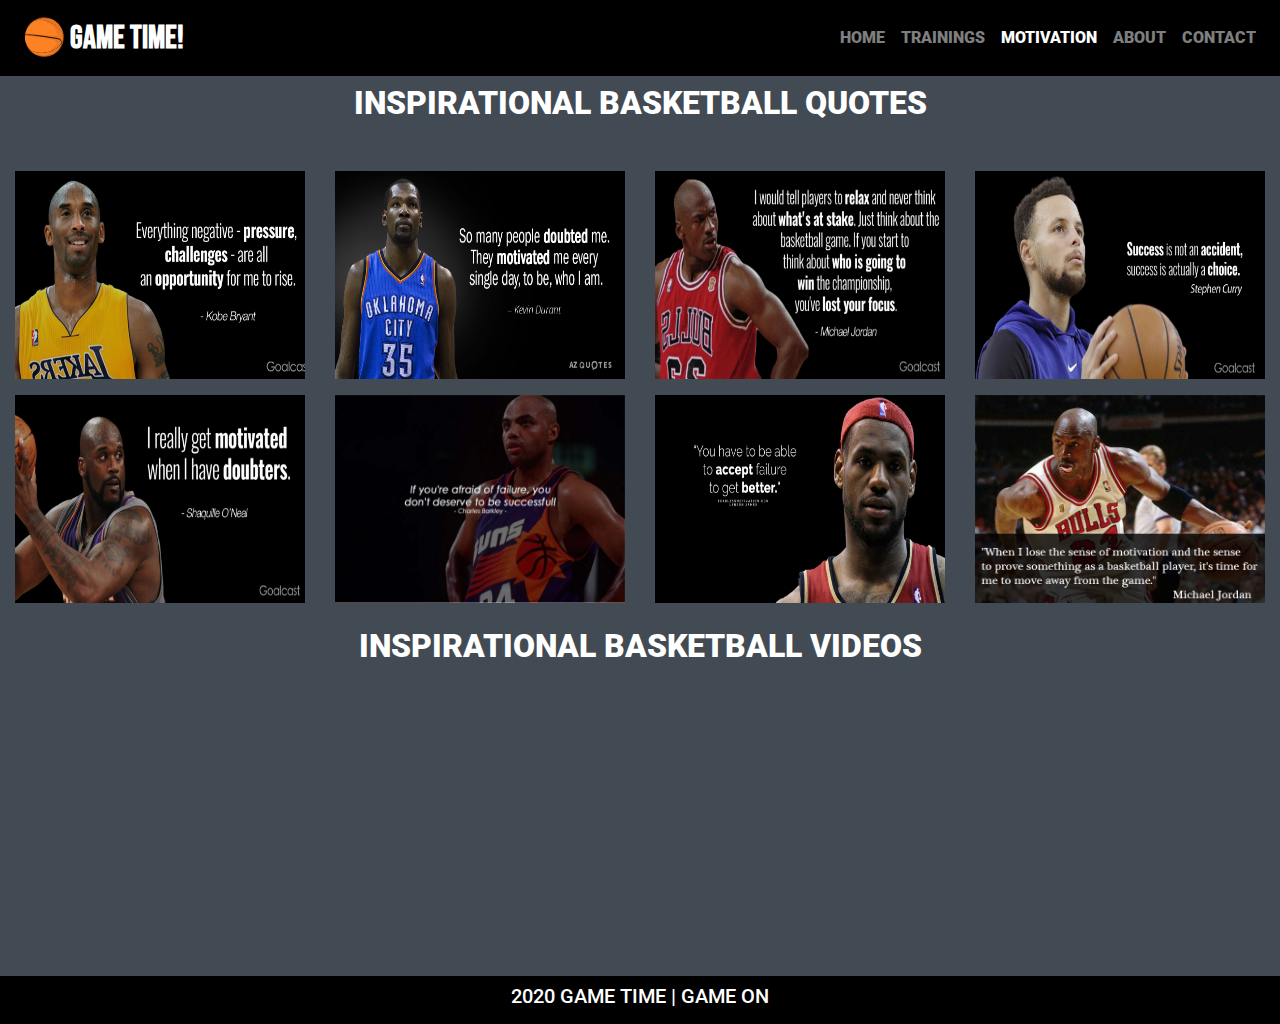
<file: gallery.html>
<!DOCTYPE html>
<html lang="en">
<head>
	<meta charset="UTF-8">
	<meta name=viewport content="width=device-width, initial-scale=1.0, maximum-scale=1.0, shrink-to-fit=no">
	<meta http-equiv="X-UA-Compatible" content="IE=Edge">
	<!-- meta tags for compatibility and disabling viewport -->

	<title>Motivation</title>
	
	<!-- Google Fonts 1 -->
	<!-- <link href="https://fonts.googleapis.com/css2?family=Montserrat&family=Raleway&display=swap" rel="stylesheet"> -->

	<!-- Google fonts 2 -->
	<link href="https://fonts.googleapis.com/css2?family=Bebas+Neue&family=Roboto&display=swap" rel="stylesheet">

	<!-- Favicon -->

	<link rel="icon" href="./assets/images/favicon.png" type="image/gif" sizes="18x18">

	<!-- Font Awesome -->
	<link rel="stylesheet" href="https://use.fontawesome.com/releases/v5.5.0/css/all.css" integrity="sha384-B4dIYHKNBt8Bc12p+WXckhzcICo0wtJAoU8YZTY5qE0Id1GSseTk6S+L3BlXeVIU" crossorigin="anonymous">

	<!-- AOS -->

	<link rel="stylesheet" href="https://unpkg.com/aos@next/dist/aos.css" />

	<!-- BS CSS CDN -->
	<link rel="stylesheet" href="https://maxcdn.bootstrapcdn.com/bootstrap/4.0.0/css/bootstrap.min.css" integrity="sha384-Gn5384xqQ1aoWXA+058RXPxPg6fy4IWvTNh0E263XmFcJlSAwiGgFAW/dAiS6JXm" crossorigin="anonymous">

	<!-- External CSS -->
	<link rel="stylesheet" href="./assets/css/style.css">

</head>
<body>

	<!-- navbar -->
	<nav class="navbar navbar-expand-lg navbar-dark  sticky-top">
			<a href="index.html" class="navbar-brand">
				<img class="logo" src="./assets/images/logo.gif" alt="logo">GAME TIME!
			</a>
			<button class="navbar-toggler" type="button" data-toggle="collapse" data-target="#gameTime">
				<span class="navbar-toggler-icon"></span>
			</button>
			<div id="gameTime" class="collapse navbar-collapse">
				<ul class="navbar-nav ml-auto text-center ">
				    <li class="nav-item">
				    	<a href="index.html" class="nav-link ">
				    		Home
				    	</a>
				    </li>
				    <li class="nav-item">
				    	<a href="trainings.html" class="nav-link">
				    		Trainings
				    	</a>
				    </li>
				     <li class="nav-item">
				    	<a href="gallery.html" class="nav-link active">
				    		Motivation
				    	</a>
				    </li>
				     <li class="nav-item">
				    	<a href="about.html" class="nav-link">
				    		About
				    	</a>
				    </li>
				     <li class="nav-item">
				    	<a href="contact.html" class="nav-link">
				    		Contact
				    	</a>
				    </li>

				</ul>
			</div>
		</nav>
	<!-- end of navbar -->


	<!-- Page Content -->
	<div class="container-fluid text-white" data-aos="fade-up" id="gallery">
		<h1 class="mb-5 text-center" >Inspirational Basketball Quotes</h1>
	  	<div class="row" data-aos="fade-up">
			
		    <div class="col-lg-3 col-md-6 col-12 mb-3">
		            <img class="img-fluid" src="./assets/images/quotes1.jpg" alt="">
		    </div>
		    <div class="col-lg-3 col-md-6 col-12 mb-3">
		      
		            <img class="img-fluid" src="./assets/images/quotes2.jpg" alt="">

		    </div>
		    <div class="col-lg-3 col-md-6 col-12 mb-3">
	
		            <img class="img-fluid" src="./assets/images/quotes3.jpg" alt="">
		    
		    </div>
		    <div class="col-lg-3 col-md-6 col-12 mb-3">
	
		            <img class="img-fluid" src="./assets/images/quotes4.png" alt="">
		    
		    </div>
		    <div class="col-lg-3 col-md-6 col-12 mb-3">
	
		            <img class="img-fluid" src="./assets/images/quotes5.jpg" alt="">
		    
		    </div>
		    <div class="col-lg-3 col-md-6 col-12 mb-3">
		
		            <img class="img-fluid" src="./assets/images/quotes6.jpg" alt="">
		   
		    </div>
		    <div class="col-lg-3 col-md-6 col-12 mb-3">
	
		            <img class="img-fluid" src="./assets/images/quotes7.jpg" alt="">
		    
		    </div>
		    <div class="col-lg-3 col-md-6 col-12 mb-3">
		
		            <img class="img-fluid" src="./assets/images/quotes8.jpg" alt="">
		    
		    </div>		 
	  	</div>
	  	<h1 class="mb-5 text-center" >Inspirational Basketball Videos</h1>
		  	<div class="row">
				
			    <div class="col-lg-3 col-md-6 col-12 mb-3">
			            <iframe width="560" height="315" src="https://www.youtube.com/embed/4gi9y3sTrXE" frameborder="0" allow="accelerometer; autoplay; encrypted-media; gyroscope; picture-in-picture" allowfullscreen></iframe>
			    </div>
			    <div class="col-lg-3 col-md-6 col-12 mb-3">
			      
			            <iframe width="560" height="315" src="https://www.youtube.com/embed/o2Do6IZHS5I" frameborder="0" allow="accelerometer; autoplay; encrypted-media; gyroscope; picture-in-picture" allowfullscreen></iframe>

			    </div>
			    <div class="col-lg-3 col-md-6 col-12 mb-3">
		
			           <iframe width="560" height="315" src="https://www.youtube.com/embed/11cEFMgBfrY" frameborder="0" allow="accelerometer; autoplay; encrypted-media; gyroscope; picture-in-picture" allowfullscreen></iframe>
			    
			    </div>
			    <div class="col-lg-3 col-md-6 col-12 mb-3">
		
			           <iframe width="560" height="315" src="https://www.youtube.com/embed/ah7Rfzj47tM" frameborder="0" allow="accelerometer; autoplay; encrypted-media; gyroscope; picture-in-picture" allowfullscreen></iframe>
			    
			    </div>
			    <!-- <div class="col-lg-3 col-md-6 col-12 mb-3">
		
			            <iframe width="560" height="315" src="https://www.youtube.com/embed/fI-XfjQCDwM" frameborder="0" allow="accelerometer; autoplay; encrypted-media; gyroscope; picture-in-picture" allowfullscreen></iframe>
			    
			    </div>
			    <div class="col-lg-3 col-md-6 col-12 mb-3">
			
			            <iframe width="560" height="315" src="https://www.youtube.com/embed/asyHuvNbzD0" frameborder="0" allow="accelerometer; autoplay; encrypted-media; gyroscope; picture-in-picture" allowfullscreen></iframe>
			   
			    </div>	 
			    <div class="col-lg-3 col-md-6 col-12 mb-3">
			
			          <iframe width="560" height="315" src="https://www.youtube.com/embed/bQXtR5Ym-nM" frameborder="0" allow="accelerometer; autoplay; encrypted-media; gyroscope; picture-in-picture" allowfullscreen></iframe>
			   
			    </div>	 
			    <div class="col-lg-3 col-md-6 col-12 mb-3">
			
			           <iframe width="560" height="315" src="https://www.youtube.com/embed/HldgXU38rNI" frameborder="0" allow="accelerometer; autoplay; encrypted-media; gyroscope; picture-in-picture" allowfullscreen></iframe>
			   
			    </div>	  -->
		  	</div>
	</div>
	


	

	








	<nav class="footer navbar navbar-expand navbar-dark">
		<div class="collapse navbar-collapse">
			<ul class="navbar-nav mx-auto">
				<li class="nav-item">
					<h5> 2020 Game Time | Game On</h5>
				</li>
			</ul>
		</div>
		
	</nav>






















	<script src="https://code.jquery.com/jquery-3.2.1.slim.min.js" integrity="sha384-KJ3o2DKtIkvYIK3UENzmM7KCkRr/rE9/Qpg6aAZGJwFDMVNA/GpGFF93hXpG5KkN" crossorigin="anonymous"></script>
	<script src="https://cdnjs.cloudflare.com/ajax/libs/popper.js/1.12.9/umd/popper.min.js" integrity="sha384-ApNbgh9B+Y1QKtv3Rn7W3mgPxhU9K/ScQsAP7hUibX39j7fakFPskvXusvfa0b4Q" crossorigin="anonymous"></script>
	<script src="https://maxcdn.bootstrapcdn.com/bootstrap/4.0.0/js/bootstrap.min.js" integrity="sha384-JZR6Spejh4U02d8jOt6vLEHfe/JQGiRRSQQxSfFWpi1MquVdAyjUar5+76PVCmYl" crossorigin="anonymous"></script>


	
	 <script src="https://unpkg.com/aos@next/dist/aos.js"></script>
  <script>
    AOS.init({
    	offset: 180,
    	duration: 1000
    });
  </script>
</body>
</html>
</file>
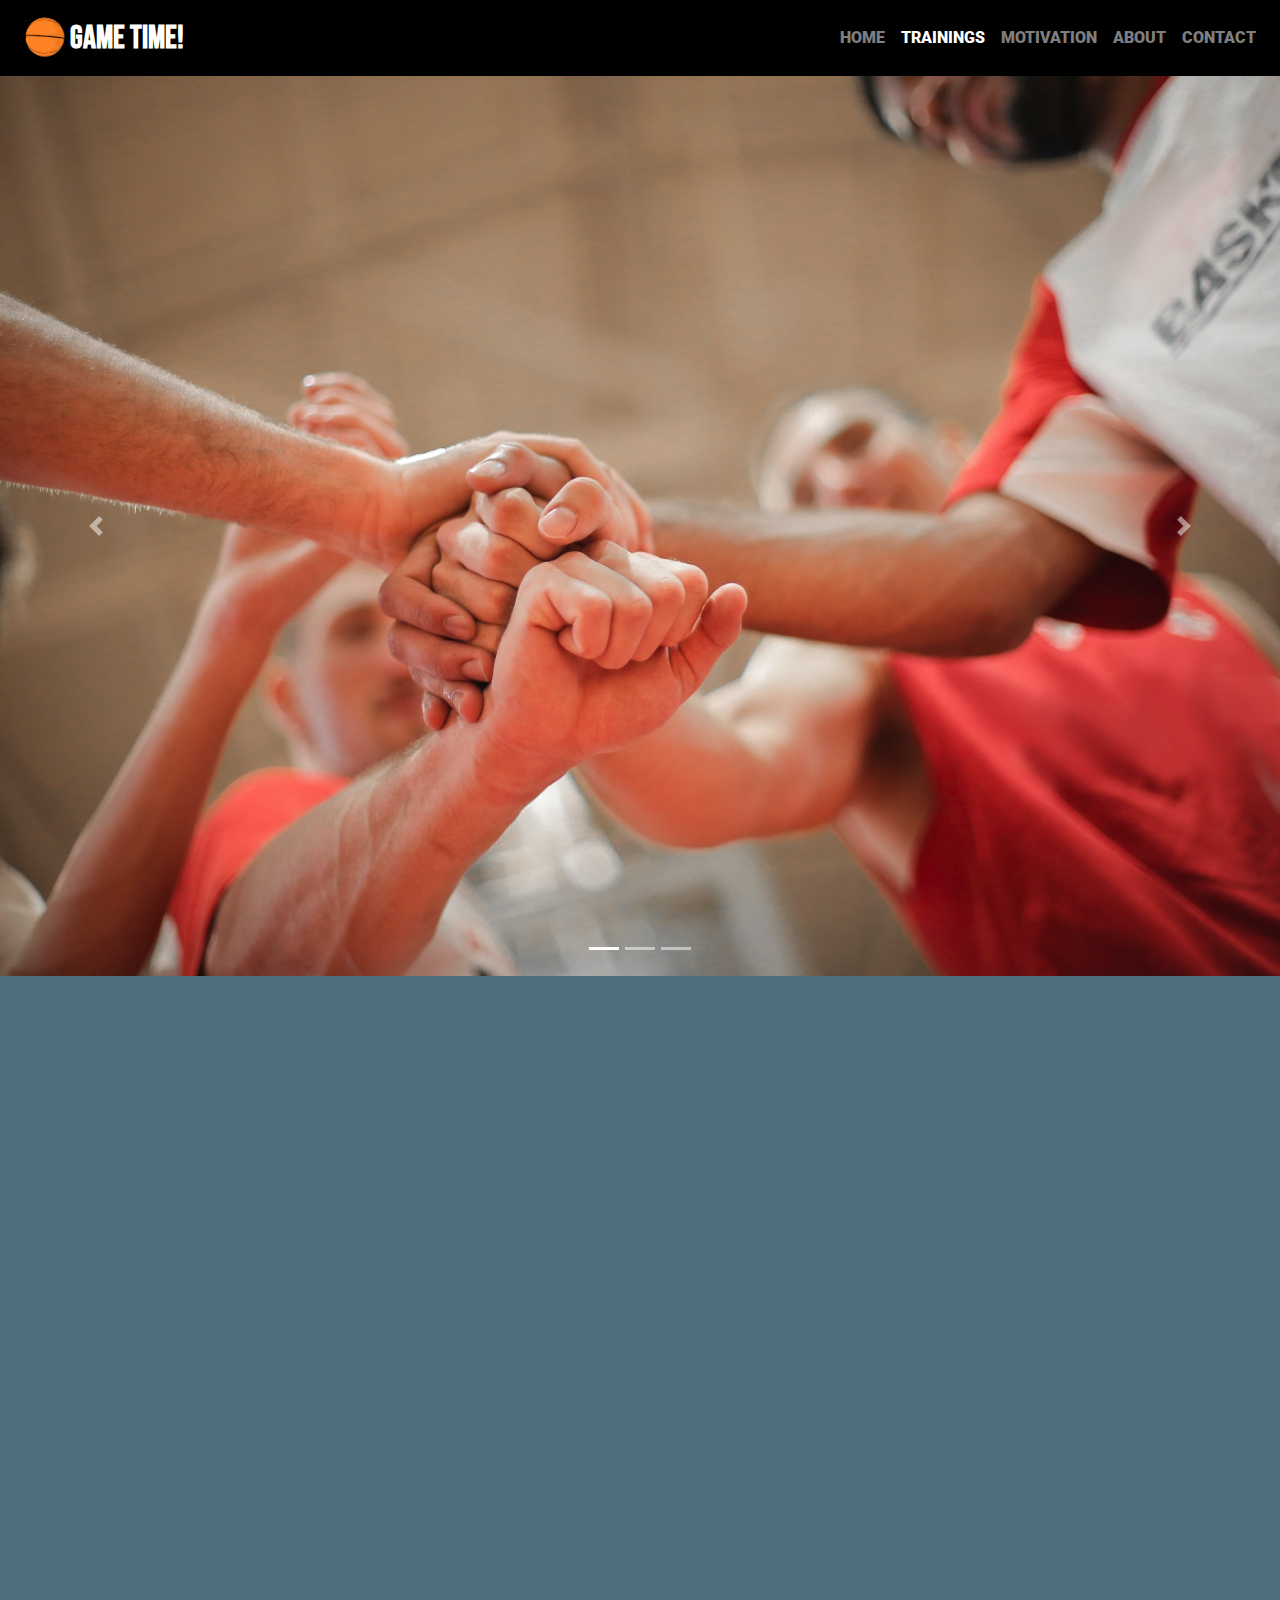
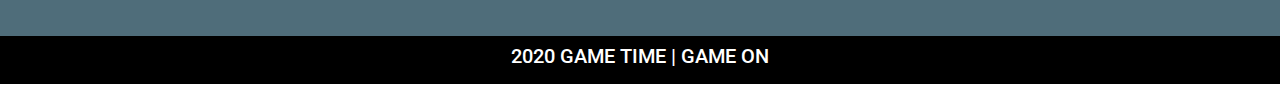
<file: mindset.html>
<!DOCTYPE html>
<html lang="en">
<head>
	<meta charset="UTF-8">
	<meta name=viewport content="width=device-width, initial-scale=1.0, maximum-scale=1.0, shrink-to-fit=no">
	<meta http-equiv="X-UA-Compatible" content="IE=Edge">
	<!-- meta tags for compatibility and disabling viewport -->

	<title>Mindset</title>
	<!-- Google Fonts 1 -->
	<!-- <link href="https://fonts.googleapis.com/css2?family=Montserrat&family=Raleway&display=swap" rel="stylesheet"> -->

	<!-- Google fonts 2 -->
	<link href="https://fonts.googleapis.com/css2?family=Bebas+Neue&family=Roboto&display=swap" rel="stylesheet">

	<!-- Favicon -->

	<link rel="icon" href="./assets/images/favicon.png" type="image/gif" sizes="18x18">

	<!-- Font Awesome -->
	<link rel="stylesheet" href="https://use.fontawesome.com/releases/v5.5.0/css/all.css" integrity="sha384-B4dIYHKNBt8Bc12p+WXckhzcICo0wtJAoU8YZTY5qE0Id1GSseTk6S+L3BlXeVIU" crossorigin="anonymous">

	<!-- AOS -->

	<link rel="stylesheet" href="https://unpkg.com/aos@next/dist/aos.css" />

	<!-- BS CSS CDN -->
	<link rel="stylesheet" href="https://maxcdn.bootstrapcdn.com/bootstrap/4.0.0/css/bootstrap.min.css" integrity="sha384-Gn5384xqQ1aoWXA+058RXPxPg6fy4IWvTNh0E263XmFcJlSAwiGgFAW/dAiS6JXm" crossorigin="anonymous">

	<!-- External CSS -->
	<link rel="stylesheet" href="./assets/css/style.css">

</head>
<body>


	<!-- navbar -->
	<nav class="navbar navbar-expand-lg navbar-dark  sticky-top">
			<a href="index.html" class="navbar-brand">
				<img class="logo" src="./assets/images/logo.gif" alt="logo">GAME TIME!
			</a>
			<button class="navbar-toggler" type="button" data-toggle="collapse" data-target="#gameTime">
				<span class="navbar-toggler-icon"></span>
			</button>
			<div id="gameTime" class="collapse navbar-collapse">
				<ul class="navbar-nav ml-auto text-center ">
				    <li class="nav-item">
				    	<a href="index.html" class="nav-link ">
				    		Home
				    	</a>
				    </li>
				    <li class="nav-item">
				    	<a href="trainings.html" class="nav-link active">
				    		Trainings
				    	</a>
				    </li>
				     <li class="nav-item">
				    	<a href="gallery.html" class="nav-link">
				    		Motivation
				    	</a>
				    </li>
				     <li class="nav-item">
				    	<a href="about.html" class="nav-link">
				    		About
				    	</a>
				    </li>
				     <li class="nav-item">
				    	<a href="contact.html" class="nav-link">
				    		Contact
				    	</a>
				    </li>

				</ul>
			</div>
		</nav>

	<div id="carouselExampleIndicators" class="carousel slide" data-ride="carousel">
		  <ol class="carousel-indicators">
		    <li data-target="#carouselExampleIndicators" data-slide-to="0" class="active"></li>
		    <li data-target="#carouselExampleIndicators" data-slide-to="1"></li>
		    <li data-target="#carouselExampleIndicators" data-slide-to="2"></li>
		  </ol>
  		<div class="carousel-inner">
		    <div class="carousel-item active">
		    	<img class="d-block w-100" src="./assets/images/mindset1.jpg" alt="First slide">
		    </div>
	    	<div class="carousel-item">
	      		<img class="d-block w-100" src="./assets/images/mindset2.jpg" alt="Second slide">
	    	</div>
    		<div class="carousel-item">
      			<img class="d-block w-100" src="./assets/images/mindset3.jpg" alt="Third slide">
    		</div>
  		</div>
		<a class="carousel-control-prev" href="#carouselExampleIndicators" role="button" data-slide="prev">
		    <span class="carousel-control-prev-icon" aria-hidden="true"></span>
		    <span class="sr-only">Previous</span>
		</a>
  		<a class="carousel-control-next" href="#carouselExampleIndicators" role="button" data-slide="next">
		    <span class="carousel-control-next-icon" aria-hidden="true"></span>
		    <span class="sr-only">Next</span>
  		</a>
	</div>
	

	<!-- 1st -->
	<div class="container-fluid py-5" id="condition">
		<div class="row">
			<div class=" d-md-flex justify-content-center  col-lg-12 " data-aos="fade-up">
				<!-- 1st -->
				<div class="card mx-auto mx-md-3 my-3">
					<img class="card-img-top" src="./assets/images/mindset4.jpg" alt="Card image cap">
					<div class="card-body text-left" id="card-condition">
			    		<h5 class="text-center text-uppercase">Personal spirit</h5>
			    		<p>Your personal spirit will help you to excel as a basketball player whether practicing alone or within a team setting. It is highly recommended that you cultivate and develop each of the following qualities meticulously. Each one will help you to grow and develop emotionally, mentally and physically as a complete all-around player.</p>


			    		<!-- Button trigger modal -->
						<button type="button" class="btn btn-dark" data-toggle="modal" data-target="#condition1">
	  						READ MORE
						</button>
				  	</div>
				</div>
				<!-- Modal -->
				<div class="modal fade" id="condition1" tabindex="-1" role="dialog" aria-labelledby="condition1.1" aria-hidden="true">
				  <div class="modal-dialog" role="document">
					    <div class="modal-content">
					      <div class="modal-header">
						        <h5 class="modal-title" id="condition1.1">PERSONAL SPIRIT</h5>
						        <button type="button" class="close" data-dismiss="modal" aria-label="Close">
						          <span aria-hidden="true">&times;</span>
						        </button>
					      </div>
					      <div class="modal-body ml-1">
					       		<h5>Believe in Self and Ability</h5>
					       		<p>You must believe in yourself and your abilities at all times. You will never be perfect, because if you were then there would be nothing to improve upon, and no growth to gain. Never doubt yourself in any capacity for even an instant.</p>
					       		<h5>Model Great Players</h5>
					       		<p>Great players have learned hard lessons that have brought them to the pinnacles of their careers as professional basketball athletes. Learn from their mistakes, learn from their movements, copy their fundamental skills, and most importantly model their mindset. It is after all their mindset that has kept them at such a high level of achievement over an extended period of time. Without it they would be nothing. Yet with it, the World is their Oyster.</p>
					      </div>
					      <div class="modal-footer">
					        <button type="button" class="btn btn-secondary" data-dismiss="modal">CLOSE</button>
					      </div>
					    </div>
				  	</div>
				</div>

				<!-- ----------------------2nd----------------------- -->
				<div class="card mx-auto mx-md-3 my-3">
					<img class="card-img-top" src="./assets/images/mindset5.jpg" alt="Card image cap">
					<div class="card-body text-left" id="card-condition">
			    		<h5 class="text-center text-uppercase">TEAM SPIRIT</h5>
			    		<p>Your team spirit will help you excel as a basketball player in a team environment. It is highly recommended that you cultivate and develop each of the following qualities meticulously. Each one will help you to grow and develop a close unbreakable bond with your teammates, coach and club.</p>


			    		<!-- Button trigger modal -->
						<button type="button" class="btn btn-dark" data-toggle="modal" data-target="#condition2">
	  						READ MORE
						</button>
				  	</div>
				</div>
				<!-- Modal -->
				<div class="modal fade" id="condition2" tabindex="-1" role="dialog" aria-labelledby="condition1.2" aria-hidden="true">
				  <div class="modal-dialog" role="document">
					    <div class="modal-content">
					      <div class="modal-header">
						        <h5 class="modal-title" id="condition1.2">TEAM SPIRIT</h5>
						        <button type="button" class="close" data-dismiss="modal" aria-label="Close">
						          <span aria-hidden="true">&times;</span>
						        </button>
					      </div>
					      <div class="modal-body ml-1">
					       		<h5>Believe in Your Coach and Teammates</h5>
					       		<p>When we are “believed in” by others, an incredible force begins to move us to even higher levels of success. This is why it is absolutely critical that you openly support your eammates and coach at all times. A little belief in another person can go a very long way. And the funny thing is, that this “Belief” you project to others will usually boomerang back in your direction. And that can only be great for your team spirit and moral.</p>
					       		<h5>Cultivate Friendship</h5>
					       		<p>We enjoy playing most with close friends and people we know well and respect from the bottom of our hearts. If you are not friends with everyone on your team, then take the time this week to get to know them a little more. Ask them questions about their life, about their family, about their interests and hobbies. The more you get to know a person, the more things in common you will find, and this can only help to bring the both of you closer together.</p>
					      </div>
					      <div class="modal-footer">
					        <button type="button" class="btn btn-secondary" data-dismiss="modal">CLOSE</button>
					      </div>
					    </div>
				  	</div>
				</div>

				<!--------------------------------- 3rd ---------------------------->

				<div class="card mx-auto mx-md-3 my-3">
					<img class="card-img-top" src="./assets/images/mindset6.jpg" alt="Card image cap">
					<div class="card-body text-left" id="card-condition">
			    		<h5 class="text-center text-uppercase">BEWARE OF THIS MINDSET</h5>
			    		<p>Becoming a great player isn’t always about what you do. In fact, it is usually about what you DON’T Do! Here are some traps you should be wary of when playing the game of life sorry I meant to say the game of basketball. </p>


			    		<!-- Button trigger modal -->
						<button type="button" class="btn btn-dark" data-toggle="modal" data-target="#condition3">
	  						READ MORE
						</button>
				  	</div>
				</div>
				<!-- Modal -->
				<div class="modal fade" id="condition3" tabindex="-1" role="dialog" aria-labelledby="condition1.3" aria-hidden="true">
				  <div class="modal-dialog" role="document">
					    <div class="modal-content">
					      <div class="modal-header">
						        <h5 class="modal-title" id="condition1.3">BEWARE OF THIS MINDSET</h5>
						        <button type="button" class="close" data-dismiss="modal" aria-label="Close">
						          <span aria-hidden="true">&times;</span>
						        </button>
					      </div>
					      <div class="modal-body ml-1">
					       	<h5>Beware of Making Excuses</h5>
					       	<p>Excuses only breed more excuses, that breed even more excuses in an unending cycle that never seems to subside. When you step out onto the basketball court, throw your excuses out the door. No one cares that you are not shooting well today, that the Umpires are not giving you a break, or a myriad of other possible excuses you could make. Excuses are for losers. No one likes to hear them, except for the person making them. Breed this self-sabotaging habit out of your game immediately. If you don’t, then it will eat you alive and sabotage your growth as a basketball player.</p>	
					       	<h5>Beware of Reacting Emotionally</h5>
					       	<p>Always stay in control of your emotions no matter what happens on or off the basketball court. When you react emotionally you effectively lose your intellect. And when your intellect gets kicked out the door, then your decision making begins to fail, and you begin to fall down a spiral that spins your head and emotions in an uncontrollable manner right down to the bottom of the pit.</p>
					       	<h5>Beware of Fearing to Make Mistakes</h5>  
					       	<p>Basketball is a game of mistakes. As a matter a fact, life is all about making mistakes. When we make mistakes we learn, we grow, and we improve our efforts the next time around. You must take this frame of mind into every basketball game, and as a consequence grow yourself physically, emotionally and mentally as a solid and intelligent basketball player.</p> 
					      </div>
					      <div class="modal-footer">
					        <button type="button" class="btn btn-secondary" data-dismiss="modal">CLOSE</button>
					      </div>
					    </div>
				  	</div>
				</div>
			</div>	
 		</div>
	</div>
	
	<nav class="footer navbar navbar-expand navbar-dark">
		<div class="collapse navbar-collapse">
			<ul class="navbar-nav mx-auto">
				<li class="nav-item">
					<h5> 2020 Game Time | Game On</h5>
				</li>
			</ul>
		</div>
		
	</nav>



	<script src="https://code.jquery.com/jquery-3.2.1.slim.min.js" integrity="sha384-KJ3o2DKtIkvYIK3UENzmM7KCkRr/rE9/Qpg6aAZGJwFDMVNA/GpGFF93hXpG5KkN" crossorigin="anonymous"></script>
	<script src="https://cdnjs.cloudflare.com/ajax/libs/popper.js/1.12.9/umd/popper.min.js" integrity="sha384-ApNbgh9B+Y1QKtv3Rn7W3mgPxhU9K/ScQsAP7hUibX39j7fakFPskvXusvfa0b4Q" crossorigin="anonymous"></script>
	<script src="https://maxcdn.bootstrapcdn.com/bootstrap/4.0.0/js/bootstrap.min.js" integrity="sha384-JZR6Spejh4U02d8jOt6vLEHfe/JQGiRRSQQxSfFWpi1MquVdAyjUar5+76PVCmYl" crossorigin="anonymous"></script>


	
	 <script src="https://unpkg.com/aos@next/dist/aos.js"></script>
  <script>
    AOS.init({
    	offset: 180,
    	duration: 1000
    });
  </script>
</body>
</html>
</file>
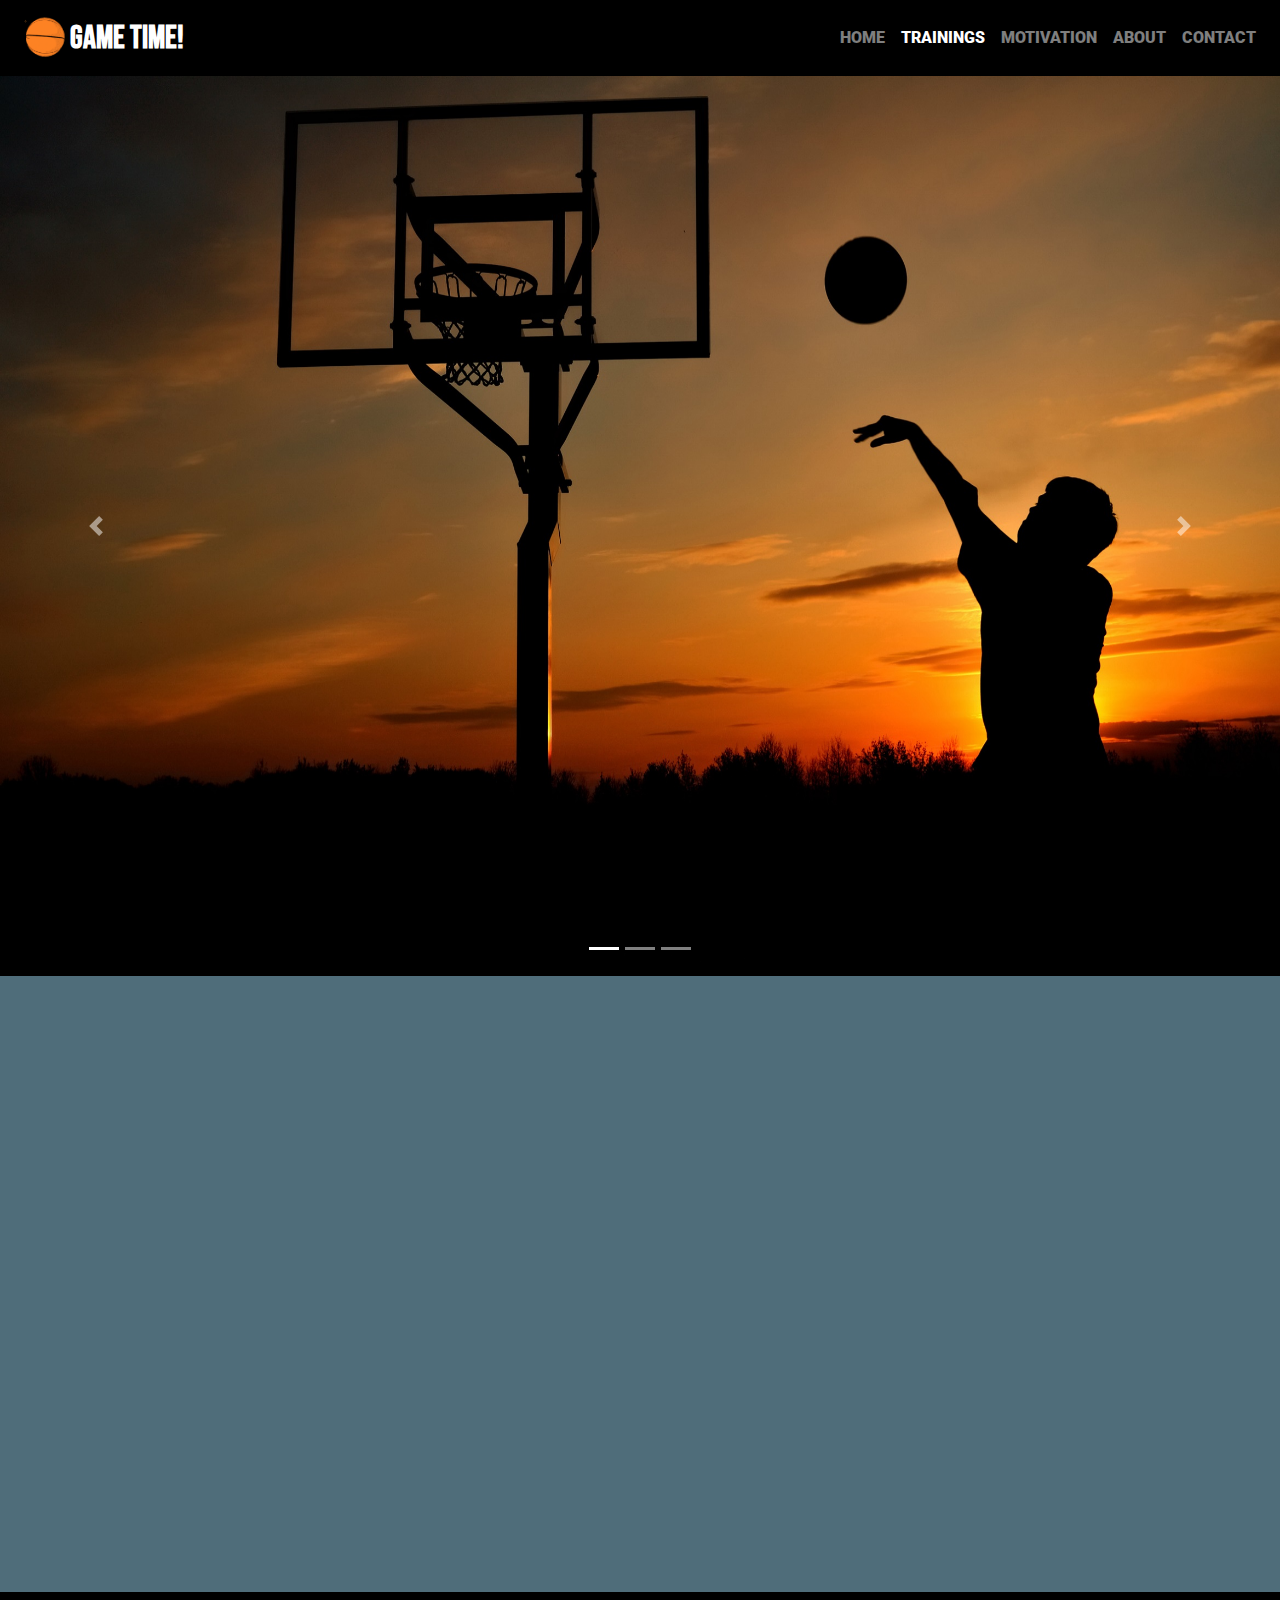
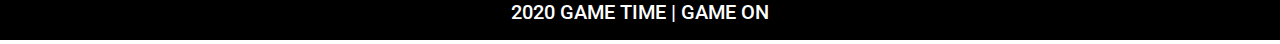
<file: shooting.html>
<!DOCTYPE html>
<html lang="en">
<head>
	<meta charset="UTF-8">
	<meta name=viewport content="width=device-width, initial-scale=1.0, maximum-scale=1.0, shrink-to-fit=no">
	<meta http-equiv="X-UA-Compatible" content="IE=Edge">
	<!-- meta tags for compatibility and disabling viewport -->

	<title>Shooting Skills</title>
	
	<!-- Google Fonts 1 -->
	<!-- <link href="https://fonts.googleapis.com/css2?family=Montserrat&family=Raleway&display=swap" rel="stylesheet"> -->

	<!-- Google fonts 2 -->
	<link href="https://fonts.googleapis.com/css2?family=Bebas+Neue&family=Roboto&display=swap" rel="stylesheet">

	<!-- Favicon -->

	<link rel="icon" href="./assets/images/favicon.png" type="image/gif" sizes="18x18">

	<!-- Font Awesome -->
	<link rel="stylesheet" href="https://use.fontawesome.com/releases/v5.5.0/css/all.css" integrity="sha384-B4dIYHKNBt8Bc12p+WXckhzcICo0wtJAoU8YZTY5qE0Id1GSseTk6S+L3BlXeVIU" crossorigin="anonymous">

	<!-- AOS -->

	<link rel="stylesheet" href="https://unpkg.com/aos@next/dist/aos.css" />

	<!-- BS CSS CDN -->
	<link rel="stylesheet" href="https://maxcdn.bootstrapcdn.com/bootstrap/4.0.0/css/bootstrap.min.css" integrity="sha384-Gn5384xqQ1aoWXA+058RXPxPg6fy4IWvTNh0E263XmFcJlSAwiGgFAW/dAiS6JXm" crossorigin="anonymous">

	<!-- External CSS -->
	<link rel="stylesheet" href="./assets/css/style.css">

</head>
<body>


	<!-- navbar -->
	<nav class="navbar navbar-expand-lg navbar-dark  sticky-top">
			<a href="index.html" class="navbar-brand">
				<img class="logo" src="./assets/images/logo.gif" alt="logo">GAME TIME!
			</a>
			<button class="navbar-toggler" type="button" data-toggle="collapse" data-target="#gameTime">
				<span class="navbar-toggler-icon"></span>
			</button>
			<div id="gameTime" class="collapse navbar-collapse">
				<ul class="navbar-nav ml-auto text-center ">
				    <li class="nav-item">
				    	<a href="index.html" class="nav-link ">
				    		Home
				    	</a>
				    </li>
				    <li class="nav-item">
				    	<a href="trainings.html" class="nav-link active">
				    		Trainings
				    	</a>
				    </li>
				     <li class="nav-item">
				    	<a href="gallery.html" class="nav-link">
				    		Motivation
				    	</a>
				    </li>
				     <li class="nav-item">
				    	<a href="about.html" class="nav-link">
				    		About
				    	</a>
				    </li>
				     <li class="nav-item">
				    	<a href="contact.html" class="nav-link">
				    		Contact
				    	</a>
				    </li>

				</ul>
			</div>
		</nav>

	<div id="carouselExampleIndicators" class="carousel slide" data-ride="carousel">
		  <ol class="carousel-indicators">
		    <li data-target="#carouselExampleIndicators" data-slide-to="0" class="active"></li>
		    <li data-target="#carouselExampleIndicators" data-slide-to="1"></li>
		    <li data-target="#carouselExampleIndicators" data-slide-to="2"></li>
		  </ol>
  		<div class="carousel-inner">
		    <div class="carousel-item active">
		    	<img class="d-block w-100" src="./assets/images/shooting5.jpg" alt="First slide">
		    </div>
	    	<div class="carousel-item">
	      		<img class="d-block w-100" src="./assets/images/shooting4.jpg" alt="Second slide">
	    	</div>
    		<div class="carousel-item">
      			<img class="d-block w-100" src="./assets/images/shooting6.jpg" alt="Third slide">
    		</div>
  		</div>
		<a class="carousel-control-prev" href="#carouselExampleIndicators" role="button" data-slide="prev">
		    <span class="carousel-control-prev-icon" aria-hidden="true"></span>
		    <span class="sr-only">Previous</span>
		</a>
  		<a class="carousel-control-next" href="#carouselExampleIndicators" role="button" data-slide="next">
		    <span class="carousel-control-next-icon" aria-hidden="true"></span>
		    <span class="sr-only">Next</span>
  		</a>
	</div>
	



	<div class="container-fluid py-5" id="shooting">
		<div class="row">
			<div class=" d-md-flex justify-content-center  col-lg-12 " data-aos="fade-up">
				<!-- 1st -->
				<div class="card mx-auto mx-md-3 my-3">
					<img class="card-img-top" src="./assets/images/shooting1.png" alt="Card image cap">
					<div class="card-body text-left" id="card-shooting">
			    		<h5 class="text-center text-uppercase">BEGINNER</h5>
			    		<p class="text-left">Proper shooting form makes you a better shooter. Proper shooting form begins with your feet. You should be on the balls of your feet while keeping them shoulder-width apart. Here's the example of the right form of shooting.</p>

			    		<!-- Button trigger modal -->
						<button type="button" class="btn btn-dark" data-toggle="modal" data-target="#shooting1">
	  						READ MORE
						</button>
				  	</div>
				</div>
				<!-- Modal -->
				<div class="modal fade" id="shooting1" tabindex="-1" role="dialog" aria-labelledby="shooting1.1" aria-hidden="true">
				  <div class="modal-dialog" role="document">
					    <div class="modal-content">
					      <div class="modal-header">
						        <h5 class="modal-title" id="shooting1.1">FORM OF SHOOTING</h5>
						        <button type="button" class="close" data-dismiss="modal" aria-label="Close">
						          <span aria-hidden="true">&times;</span>
						        </button>
					      </div>
					      <div class="modal-body ml-1">
					      	<iframe width="100%" height="315" src="https://www.youtube.com/embed/BloEnNbz4qk" frameborder="0" allow="accelerometer; autoplay; encrypted-media; gyroscope; picture-in-picture" allowfullscreen></iframe>
					       		<p>Alignment is another important aspect of shooting form. Keep your foot, knee, hip, elbow and shoulder on your shooting-hand side in line with the ball.</p> 
								<p>Your shooting hand should be behind the ball, as this will help with your follow-through.</p>
								<h5>Once you have good footwork and alignment, then you can begin your shot:</h5>
								<ul class="pl-3">
								    <li>As you bring the ball up to take the shot, you want to keep your elbow behind the ball with your wrist tilted back.</li>
								    <li>The ball should be resting on the pads of your fingers, not in the palm of your hand.</li>
								    <li>As you continue to bring the ball up, your non-shooting hand should be on the side of the ball to help guide your shot.</li>
								    <li>When releasing the ball, make sure your hand is directly behind the ball for proper follow-through. Your wrist will roll over and will point with your middle and pointer finger toward the basket.</li>
								</ul>       
					      </div>
					      <div class="modal-footer">
					        <button type="button" class="btn btn-secondary" data-dismiss="modal">CLOSE</button>
					      </div>
					    </div>
				  	</div>
				</div>

				<!-- ----------------------2nd----------------------- -->
				<div class="card mx-auto mx-md-3 my-3">
					<img class="card-img-top" src="./assets/images/shooting2.png" alt="Card image cap">
					<div class="card-body text-left" id="card-shooting">
			    		<h5 class="text-center text-uppercase">BASIC</h5>
			    		<p class="text-left">It's often said that great shooters have a place on any team. Even if you aren't blessed with tremendous speed, strength or athleticism, great shooting is one of the surest ways you can stand out on the basketball court.</p>

			    		<!-- Button trigger modal -->
						<button type="button" class="btn btn-dark" data-toggle="modal" data-target="#shooting2">
	  						READ MORE
						</button>
				  	</div>
				</div>
				<!-- Modal -->
				<div class="modal fade" id="shooting2" tabindex="-1" role="dialog" aria-labelledby="shooting1.2" aria-hidden="true">
				  <div class="modal-dialog" role="document">
					    <div class="modal-content">
					      <div class="modal-header">
						        <h5 class="modal-title" id="shooting1.2">BASIC SHOOTING</h5>
						        <button type="button" class="close" data-dismiss="modal" aria-label="Close">
						          <span aria-hidden="true">&times;</span>
						        </button>
					      </div>
					      <div class="modal-body ml-1">
					      	<iframe width="100%" height="315" src="https://www.youtube.com/embed/NUOvoI3rBaU" frameborder="0" allow="accelerometer; autoplay; encrypted-media; gyroscope; picture-in-picture" allowfullscreen></iframe>
					  			<p>Practice this drill to become a shooter.</p>
					  			<h5>In a free throw line</h5>
					  			<ul class="pl-3">
					  				<li>Shoot 10 free throws</li>
					  				<li>Shoot 10 random jump shots</li>
					  				<li>Shoot 10 free throws</li>
					  				<li>Shoot 10 random jump shots</li>
					  				<li>Repeat 5x</li>
					  			</ul>
					  			<iframe width="100%" height="315" src="https://www.youtube.com/embed/czGBWEuThlc" frameborder="0" allow="accelerometer; autoplay; encrypted-media; gyroscope; picture-in-picture" allowfullscreen></iframe>
								<h5>Practice shooting off the dribble</h5>
								<ul class="pl-3">
									<li>Shoot 10, 8-foot jump shots, dribbling to the right.</li>
									<li>Shoot 10, 8-foot jump shots, dribbling to the right.</li>
									<li>Shoot 10, 12-foot jump shots, dribbling to the right.</li>
									<li>Shoot 10, 12-foot jump shots, dribbling to the left.</li>
								</ul>
					      </div>
					      <div class="modal-footer">
					        <button type="button" class="btn btn-secondary" data-dismiss="modal">CLOSE</button>
					      </div>
					    </div>
				  	</div>
				</div>

				<!--------------------------------- 3rd ---------------------------->

				<div class="card mx-auto mx-md-3 my-3" >
					<img class="card-img-top" src="./assets/images/shooting3.jpg" alt="Card image cap">
					<div class="card-body text-left" id="card-shooting">
			    		<h5 class="text-center text-uppercase">ADVANCE</h5>
			    		<p class="text-left">While we highly encourage to find partners to train with. Here are some tips if you are solo. That way, you can adapt most of the drills below to do by yourself. And it's actually quite simple. NOTE: You can do this with your partner.</p>

			    		<!-- Button trigger modal -->
						<button type="button" class="btn btn-dark" data-toggle="modal" data-target="#shooting3">
	  						READ MORE
						</button>
				  	</div>
				</div>
				<!-- Modal -->
				<div class="modal fade" id="shooting3" tabindex="-1" role="dialog" aria-labelledby="shooting1.3" aria-hidden="true">
				  <div class="modal-dialog" role="document">
					    <div class="modal-content">
					      <div class="modal-header">
						        <h5 class="modal-title" id="shooting1.3">ADVANCE SHOOTING</h5>
						        <button type="button" class="close" data-dismiss="modal" aria-label="Close">
						          <span aria-hidden="true">&times;</span>
						        </button>
					      </div>
					      	<div class="modal-body text-justify ml-1">
						      <iframe width="100%" height="315" src="https://www.youtube.com/embed/UFWIt0P2czo" frameborder="0" allow="accelerometer; autoplay; encrypted-media; gyroscope; picture-in-picture" allowfullscreen></iframe>
						      	<h5>Chair with a Ball</h5>
						      		<p>Chairs are great for when you need to practice more complex cuts like V-cuts, L-cuts, shallow cuts, fade cuts, face cuts, curl cuts, etc.. It's harder to utilize spin outs when practicing these cuts.</p>
						      	<h5>Chair with a Helper</h5>
						      		<p>Also, if you can't find another basketball player to train with, you can have somebody else help. It can be a parent, sibling, friend, guardian, or anybody else. They just have to know how to rebound the ball and place it on the chair.</p>
						      		<p>You also don't have to waste your time rebounding. You can get two basketballs and go at a quick pace. This is great for being efficient with your time and it also helps with conditioning.</p>
							</div>
					      <div class="modal-footer">
					        <button type="button" class="btn btn-secondary" data-dismiss="modal">CLOSE</button>
					      </div>
					    </div>
				  	</div>
				</div>

				
			
			</div>
		</div>
	</div>



 
	<nav class="footer navbar navbar-expand navbar-dark">
		<div class="collapse navbar-collapse">
			<ul class="navbar-nav mx-auto">
				<li class="nav-item">
					<h5> 2020 Game Time | Game On</h5>
				</li>
			</ul>
		</div>
		
	</nav>
	
	





	<script src="https://code.jquery.com/jquery-3.2.1.slim.min.js" integrity="sha384-KJ3o2DKtIkvYIK3UENzmM7KCkRr/rE9/Qpg6aAZGJwFDMVNA/GpGFF93hXpG5KkN" crossorigin="anonymous"></script>
	<script src="https://cdnjs.cloudflare.com/ajax/libs/popper.js/1.12.9/umd/popper.min.js" integrity="sha384-ApNbgh9B+Y1QKtv3Rn7W3mgPxhU9K/ScQsAP7hUibX39j7fakFPskvXusvfa0b4Q" crossorigin="anonymous"></script>
	<script src="https://maxcdn.bootstrapcdn.com/bootstrap/4.0.0/js/bootstrap.min.js" integrity="sha384-JZR6Spejh4U02d8jOt6vLEHfe/JQGiRRSQQxSfFWpi1MquVdAyjUar5+76PVCmYl" crossorigin="anonymous"></script>


	
	 <script src="https://unpkg.com/aos@next/dist/aos.js"></script>
  <script>
    AOS.init({
    	offset: 180,
    	duration: 1000
    });
  </script>
</body>
</html>
</file>
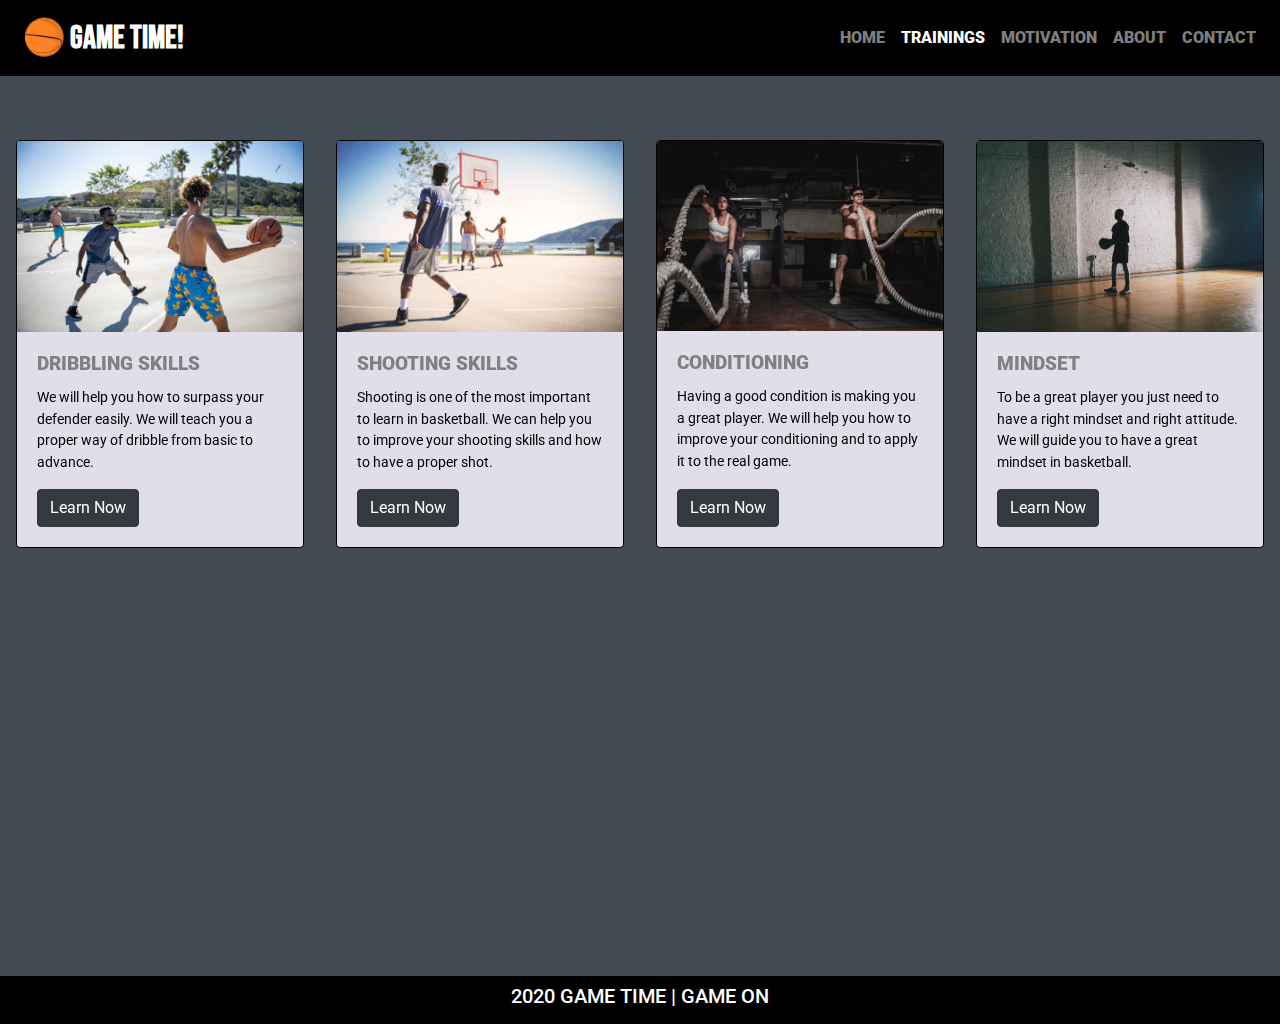
<file: trainings.html>
<!DOCTYPE html>
<html lang="en">
<head>
	<meta charset="UTF-8">
	<meta name=viewport content="width=device-width, initial-scale=1.0, maximum-scale=1.0, shrink-to-fit=no">
	<meta http-equiv="X-UA-Compatible" content="IE=Edge">
	<!-- meta tags for compatibility and disabling viewport -->

	<title>Trainings</title>
	
	<!-- Google Fonts 1 -->
	<!-- <link href="https://fonts.googleapis.com/css2?family=Montserrat&family=Raleway&display=swap" rel="stylesheet"> -->

	<!-- Google fonts 2 -->
	<link href="https://fonts.googleapis.com/css2?family=Bebas+Neue&family=Roboto&display=swap" rel="stylesheet">
	

	<!-- Favicon -->

	<link rel="icon" href="./assets/images/favicon.png" type="image/gif" sizes="18x18">

	<!-- Font Awesome -->
	<link rel="stylesheet" href="https://use.fontawesome.com/releases/v5.5.0/css/all.css" integrity="sha384-B4dIYHKNBt8Bc12p+WXckhzcICo0wtJAoU8YZTY5qE0Id1GSseTk6S+L3BlXeVIU" crossorigin="anonymous">

	<!-- AOS -->

	<link rel="stylesheet" href="https://unpkg.com/aos@next/dist/aos.css" />

	<!-- BS CSS CDN -->
	<link rel="stylesheet" href="https://maxcdn.bootstrapcdn.com/bootstrap/4.0.0/css/bootstrap.min.css" integrity="sha384-Gn5384xqQ1aoWXA+058RXPxPg6fy4IWvTNh0E263XmFcJlSAwiGgFAW/dAiS6JXm" crossorigin="anonymous">

	<!-- External CSS -->
	<link rel="stylesheet" href="./assets/css/style.css">

</head>
<body>
	<!-- navbar -->
	<nav class="navbar navbar-expand-lg navbar-dark  sticky-top">
			<a href="index.html" class="navbar-brand">
				<img class="logo" src="./assets/images/logo.gif" alt="logo">GAME TIME!
			</a>
			<button class="navbar-toggler" type="button" data-toggle="collapse" data-target="#gameTime">
				<span class="navbar-toggler-icon"></span>
			</button>
			<div id="gameTime" class="collapse navbar-collapse">
				<ul class="navbar-nav ml-auto text-center ">
				    <li class="nav-item">
				    	<a href="index.html" class="nav-link ">
				    		Home
				    	</a>
				    </li>
				    <li class="nav-item">
				    	<a href="trainings.html" class="nav-link active">
				    		Trainings
				    	</a>
				    </li>
				     <li class="nav-item">
				    	<a href="gallery.html" class="nav-link">
				    		Motivation
				    	</a>
				    </li>
				     <li class="nav-item">
				    	<a href="about.html" class="nav-link">
				    		About
				    	</a>
				    </li>
				     <li class="nav-item">
				    	<a href="contact.html" class="nav-link">
				    		Contact
				    	</a>
				    </li>

				</ul>
			</div>
		</nav>

		<div class="container-fluid py-5" id="trainings"  >
		<div class="row">
				<div class="col-md-6  col-lg-6 col-xl-3" data-aos="fade-up">
					<div class="card mx-auto mx-md-auto mx-lg-auto my-3" >
						<img class="card-img-top" src="./assets/images/training2.jpg" alt="Card image cap">
						 <div class="card-body text-left">
				    		<h5 class="card-title">DRIBBLING SKILLS</h5>
				    		<p class="card-text">We will help you how to surpass your defender easily. We will teach you a proper way of dribble from basic to advance.</p>
				    		<a href="dribble.html" class="btn btn-dark mt-lg-0">Learn Now</a>

				  		</div>
					</div>
				</div>

				<div class="col-md-6  col-lg-6 col-xl-3" data-aos="fade-up">
					<div class="card mx-auto mx-md-auto mx-lg-auto my-3 " >
						<img class="card-img-top" src="./assets/images/bg-pic1.jpg" alt="Card image cap">
						 <div class="card-body text-left">
				    		<h5 class="card-title">SHOOTING SKILLS</h5>
				    		<p class="card-text">Shooting is one of the most important to learn in basketball. We can help you to improve your shooting skills and how to have a proper shot.</p>
				    		<a href="shooting.html" class="btn btn-dark mt-lg-0" >Learn Now</a>
				  		</div>
					</div>
				</div>

				<div class="col-md-6 col-lg-6 col-xl-3" data-aos="fade-up">
					<div class="card mx-auto mx-md-auto mx-lg-auto my-3 ">
						<img class="card-img-top" src="./assets/images/training4.jpg" alt="Card image cap">
						 <div class="card-body text-left">
				    		<h5 class="card-title">CONDITIONING</h5>
				    		<p class="card-text ">Having a good condition is making you a great player. We will help you how to improve your conditioning and to apply it to the real game.</p>
				    		<a href="condition.html" class="btn btn-dark mt-lg-0" >Learn Now</a>
				  		</div>
					</div>
				</div>

				<div class="col-md-6 col-lg-6 col-xl-3" data-aos="fade-up">
					<div class="card mx-auto mx-md-auto mx-lg-auto my-3" >
						<img class="card-img-top" src="./assets/images/training1.jpg" alt="Card image cap">
						 <div class="card-body text-left">
				    		<h5 class="card-title  ">MINDSET</h5>
				    		<p class="card-text">To be a great player you just need to have a right mindset and right attitude. We will guide you to have a great mindset in basketball.</p>
				    		<a href="mindset.html" class="btn btn-dark mt-lg-0">Learn Now</a>
				  		</div>
					</div>
				</div>
		</div>
	</div>



	
		

	









	<nav class="footer navbar navbar-expand navbar-dark">
		<div class="collapse navbar-collapse">
			<ul class="navbar-nav mx-auto">
				<li class="nav-item">
					<h5> 2020 Game Time | Game On</h5>
				</li>
			</ul>
		</div>
		
	</nav>
	
	

















	<script src="https://code.jquery.com/jquery-3.2.1.slim.min.js" integrity="sha384-KJ3o2DKtIkvYIK3UENzmM7KCkRr/rE9/Qpg6aAZGJwFDMVNA/GpGFF93hXpG5KkN" crossorigin="anonymous"></script>
	<script src="https://cdnjs.cloudflare.com/ajax/libs/popper.js/1.12.9/umd/popper.min.js" integrity="sha384-ApNbgh9B+Y1QKtv3Rn7W3mgPxhU9K/ScQsAP7hUibX39j7fakFPskvXusvfa0b4Q" crossorigin="anonymous"></script>
	<script src="https://maxcdn.bootstrapcdn.com/bootstrap/4.0.0/js/bootstrap.min.js" integrity="sha384-JZR6Spejh4U02d8jOt6vLEHfe/JQGiRRSQQxSfFWpi1MquVdAyjUar5+76PVCmYl" crossorigin="anonymous"></script>

 

	 <script src="https://unpkg.com/aos@next/dist/aos.js"></script>
  <script>
    AOS.init({
    	offset: 180,
    	duration: 1000
    });
  </script>
</body>
</html>
</file>
<file: assets/css/style.css>
* {
	padding: 0;
	margin: 0;
	box-sizing: border-box;
}

html, body {
	scroll-behavior: smooth;
}

/*START OF NAVBAR*/
.navbar {
	background-color: black;
	text-transform: uppercase;
	font-weight: 900;
	color: white;
	font-family: 'Roboto', sans-serif;
}

.navbar-brand {
	font-family: 'Bebas Neue', cursive;
	font-size: 2rem;
}

.logo {
	height: 3rem;
	width: auto;

}
/* END OF NAVBAR */



/* HEADER */
#jumbo-landing {
	background: 
	/*top, transparent*/
	linear-gradient(
        rgba(0, 0, 0.5, -6),
        rgba(0, 0.5, 0.9, 0.6)
	     ),
	/*bottom, image*/
	url(../images/bg8.jpg);
	background-position: center;
	background-size: cover;
	background-repeat: no-repeat;
	background-attachment: fixed;
	height: 100vh;
	padding-top: 12%;
}

.header-title {
	color: white;
	font-family: 'Bebas Neue', cursive;
	font-size: 10rem;
	opacity: 1;
	width: 100%;
	font-weight: 800;
	text-transform: uppercase;
}


#sub-title {
	color: white;
	font-family: 'Roboto', sans-serif;
	font-size: 1.5rem;
	text-transform: uppercase;
	opacity: 1;
	font-weight: 800;
}

.btn a {
	text-decoration: none;
	color: black;
	text-transform: uppercase;
	font-weight: 500;
}

.btn:hover {
	transform: scale(1.1);
	transition: .5s;
}

#headerbtn {
	font-family: 'Roboto', sans-serif;
	text-transform: uppercase;
	font-weight: 900;
	color: black;
}

/* END OF HEADER */

/*START OF MAIN CARDS*/


#trainings {
	/*background: 
	linear-gradient(
        rgba(0, 0, 0.5, -5),
        rgba(0, 0.5, 0.9, 0.6)
	     ),
	url(../images/bg9.jpg);*/
	background-color: #424b54;
	min-height: 100vh;

}

.card {
	width: 18rem;
	background-color: #e1dee9;
	border: 1px solid black;


	
}

.card:hover {
	box-shadow: 6px 8px 8px black;
	transition: .5s;
	
}

.card h5 {
	font-family: 'Roboto', sans-serif;
	font-weight: 900;
	font-size: 1.2rem;
	color: gray;
}

.card p {
	font-family: 'Roboto', sans-serif;
	font-size: .9rem;
	color: black;
}

.card a:hover {
	transform: scale(1.1);
	transition: .5s;
}


/*end of main cards*/


/*-----------------GAME PAGE -----------------------------*/

.game-main-container {
	min-height: 80vh;
	background: 
	linear-gradient(
        rgba(0, 0, 0.5, -9),
        rgba(0, 0.5, 0.9, 1)
	     ),
	url(../images/bg2.jpg);
	background-size: cover;
	background-position: top;
	background-attachment: fixed;
	background-repeat: no-repeat;

}

.game-container {
	margin-left: 5rem;
	margin-right: 5rem;

}

.gametime {
	padding-top: 3rem;
	align-items: center;
	justify-content: center;
}
.gametime h2 {
	padding-top: 2rem;
	color: white;
	font-family: 'Roboto', sans-serif;
	text-transform: uppercase;
	font-weight: 900;
	font-size: 3rem;
	text-align: center;

}

.gametime p {
	padding-top: 2rem;
	text-align: center;
	color: white;
	font-family: 'Montserrat', sans-serif;
	width: 100%;
	font-size: 1.2rem;
	font-weight: 400;
	
}


/*Testimonials*/

.main-testimonials-container {
	background: 
	/*top, transparent #92C7b0*/
	linear-gradient(
        rgba(0, 0, 0.5, 0.9),
        rgba(0, 0.5, 0.9, 0.5)
	     ),
	/*bottom, image*/
	url(../images/bg3.jpg);
	background-size: cover;
	background-position:center;
	background-repeat: no-repeat;
	background-attachment: fixed;
	min-height: 100vh;
	padding-bottom: 1rem;
}

.main-testimonials-container h2 {
		font-family: 'Roboto', sans-serif;
		font-size: 2rem;
		text-align: center;
		padding-top: 2rem;
		color: white;
		font-weight: 900;
		letter-spacing: 2px;
	}

	.testimonials-container {
		display: flex;
		justify-content: space-around;
		margin-left: 1rem;
		margin-right: 1rem;
		margin-bottom: 1rem;
	}

	.testimonials {
		width: 45%;
		justify-content: space-around;
		font-size: 0.8rem;
		font-family: 'Roboto', sans-serif;
		margin-top: 2rem;
		margin-bottom: 1rem; 
		border: 2px solid white;
		padding: 1rem;
		border-radius: 10px;
	}

	.testimonials h3{
		margin-bottom: .5rem;
		color: white;
		font-weight: 400;
		line-height: 1.3;
		text-align: left;
		font-size: 1rem;
	}

	.testimonials p {
		color: white;
		text-transform: uppercase;

	}

/* ------ END OF TESTIMONIALS ----------*/



/*---------------BENEFITS--------------------*/
.benefits-main-container {
	min-height: 80vh;
	
	

}

.benefits-container{
	display: flex;
	justify-content: space-around;
	text-align: center;
	margin-left: 2rem;
	margin-right: 2rem;
	padding-top: 4rem;
	justify-content: center;

}

.benefits-main-container h2{
	color: black;
	text-transform: uppercase;
	font-family: 'Roboto', sans-serif;
	font-weight: 900;
	text-align: center;
	padding-top: 2rem;
}

.benefits i:hover {
	color: yellowgreen;
	transition: 1s;
}

.benefits h3:hover {
	color: yellowgreen;
	transition: 1s;
}

.benefits h3 {
	color: black;
	font-size: 1.5rem;
	font-family: 'Roboto', sans-serif;
	font-weight: 900;
	text-transform: uppercase;
}

.benefits i {
	font-size: 5rem;
	color: darkgray;
}

.benefits p {
	color: black;
	font-family: 'Roboto', sans-serif;
	font-size: .9rem;
	text-align: justify;
	width: 95%;
}

/*---------------FOOTER ---------------*/
footer {
	background-color: #455054;
	text-transform: uppercase;
	font-family: 'Roboto', sans-serif;
}









/* ---------------DRIBBLE CSS -----------------*/

/*start of carousel*/
#carouselExampleIndicators {
	height: 100vh;
	width: auto;
	

}

.carousel-item img {
	height: 100vh;
	width: 100vw; 
}

#dribble {
	background-color: #4f6d7a;

}

#card-dribble {
	background-color: #feeafa;
}

#dribble h5 {
	text-transform: uppercase;
	font-size: 1.3rem;
	font-family: 'Roboto', sans-serif;
	color: gray;
}

#dribble p {
	font-family: 'Roboto', sans-serif;
	font-size: .9rem;
	color: black;

}

#dribble li {
	font-family: 'Roboto', sans-serif;
	font-size: .9rem;
	color: black;
	padding-bottom: 1rem;
}

#dribble img {
	height: 13rem;
	width: auto;
}


/*end of carousel*/

/*----------------END OF DRIBBLE PAGE ------------*/


/*-----------SHOOTING PAGE --------------*/

#shooting {
	background-color: #4f6d7a;

}

#card-shooting {
	background-color: #feeafa;
}

#shooting h5 {
	font-size: 1.3rem;
	text-transform: uppercase;
	font-family: 'Roboto', sans-serif;
	color: gray;
}

#shooting p {
	font-family: 'Roboto', sans-serif;
	font-size: .9rem;
	color: black;
}

#shooting li {
	font-family: 'Roboto', sans-serif;
	font-size: .9rem;
	color: black;
	padding-bottom: 1rem;
}

#shooting img {
	height: 13rem;
	width: auto;
}


.modal-body h5 {
	font-family: 'Roboto', sans-serif;
	font-size: .9rem;
	color: black;

}

/*-------END OF SHOOTING PAGE------------------*/

/*-----------------CONDITION PAGE -----------------------*/
#condition {
	width: 100%;
	background-color: #4f6d7a;

}

#card-condition {
	background-color: #feeafa;
}

#condition h5 {
	font-size: 1.3rem;
	text-transform: uppercase;
	font-family: 'Roboto', sans-serif;
	color: gray;
}

#condition p {
	font-family: 'Roboto', sans-serif;
	font-size: .9rem;
	color: black;
}

#condition li {
	font-family: 'Roboto', sans-serif;
	font-size: .9rem;
	color: black;
	padding-bottom: 1rem;
}

#condition img {
	height: 13rem;
	width: auto;
}


.modal-body {
	font-family: 'Roboto', sans-serif;
	font-size: .9rem;
	color: black;

}







/*-------------------------ABOUT PAGE ----------------------------------*/

.main-about-container {
	min-height: 100vh;
	background-color: #424b54;

}

.main-about-container h1 {
	color: white;
	padding-top: 3rem;
	text-transform: uppercase;
	font-family: 'Roboto', sans-serif;
	font-size: 2rem;
	text-align: center;
	font-weight: 900;
}

.about-container {
	padding-bottom: 5rem;
	margin-right: 1rem;
	margin-left: 1rem;
}

.about {
	padding-top: 1rem;
	margin-bottom: 1rem;
	display: flex;
	text-align: left;
	align-items: center;
	justify-content: center;
	
}

.about img {
	height: 20rem;
	width: auto;
	box-shadow: 2px 2px 3px 1px black;
}


.about-info {
	width: 50%;
	padding-left: 1rem;
	padding-right: 1rem;
	text-align: justify;
}

.about-info h5 {
	font-family: 'Roboto', sans-serif;
	font-size: 1.3rem;
	font-weight: 900;
	text-transform: uppercase;
	color: white;
	
}

.about p {
	font-family: 'Roboto', sans-serif;
	font-size: .9rem;
	color: white;
	width: 90%;

}

/*---------------------------END OF ABOUT---------------------*/


/*--------------------GALLERY PAGE -------------------------------*/

#gallery {
	min-height: 100vh;
	background-color: #424b54; 
}

#gallery h1 {
	color: white;
	padding-top: .5rem;
	text-transform: uppercase;
	font-family: 'Roboto', sans-serif;
	font-size: 2rem;
	text-align: center;
	font-weight: 900;
}

#gallery img {
	height: 13rem;
	width: 100%;
}


#gallery iframe {
	height: 13rem;
	width: 100%;
}








/*------- END OF GALLERY PAGE ------------------------------*/

/*------------------CONTACT PAGE ---------------------------*/
#contact-page {
	min-height: 100vh;
	background: 
	linear-gradient(
        rgba(3, 5, 7, .3),
        rgba(0, 0.5, 0.9, .9)
	     ),
	url(../images/bg5.jpg);
	background-color: #424b54; 
	background-position: center;
	background-size: cover;
	background-repeat: no-repeat;
	background-attachment: fixed;

}

#contact-page h1 {
	font-size: 2rem;
	font-family: 'Roboto', sans-serif;
	color: white;
	text-transform: uppercase;
	font-weight: 900;
}

#contact-page label {
	color: white;
	font-family: 'Roboto', sans-serif;
	font-weight: 900;
	text-transform: uppercase;
}

.form-group {
	opacity: .9;
}

.form-group textarea {
	border-radius: 8px;
	width: 100%;
	padding: 1rem;
	border: none;
}

textarea:focus{
	color: green;
}
#maps {
	height: 20rem;
	width: 100%;
	opacity: .8;
}









/*----------END OF CONTACT PAGE --------------------------*/

/*-------large portrait tablet-----------*/


@media only screen and (min-width: 961px) and (max-width: 1024px) {
	
	#jumbo-landing {
		padding-top: 15rem;
	}

	.header-title {
		font-size: 8rem;
	}

	.card {
		width: 80%;
	}

	.benefits-container{
		flex-direction: column;

	}

}

/*tablet */
@media only screen and (min-width: 501px) and (max-width: 960px){

	#jumbo-landing {
		padding-top: 13rem;
	}

	.header-title {
		font-size: 6rem;
	}

	#sub-title {
		font-size: 1rem;
	}

	span {
		display: none;
	}

	.card {
		width: 80%;
		max-height: 26rem;
	}

	.card-body {
		width: 100%;
		padding: 1rem;
		text-align: left;
		
	}

	.card h5 {
		font-size: 1.1rem;
		width: 100%;
		
		
	}

	.card p {
		font-size: .9rem;

	}

	.card a {
		
		font-size: 1rem;
	}

	

	



	/*----------------ABOUT US -----------------------*/
	.about {
		padding-top: 1rem;
		margin-bottom: 1rem;
		

	}

	.about-info {
		width: 100%;
	}

	.about img {
		height: 13rem;
		width: auto;
		text-align: center;
	}

	.about-info {
		width: 50%;
		padding-left: 1rem;
		padding-right: 1rem;

	}

	.about h5 {
		font-family: 'Roboto', sans-serif;
		font-size: 1.5rem;
		font-weight: 900;
	}

	.about p {
		font-family: 'Roboto', sans-serif;
		font-size: .9rem;
		color: white;


	}

	#about-img1 {
		order: 1;
	}

	#about-info2 {
		order: 2;
	}

	/*-----------SHOOTING PAGE----------*/
	#shooting h5 {
		text-transform: uppercase;
		font-size: 1rem;
		font-family: 'Roboto', sans-serif;
		color: black;
	}

	#shooting p {
		font-family: 'Roboto', sans-serif;
		font-size: .9rem;
		color: black;
	}

	/*---------------BENEFITS---------------*/

	.benefits-container{
		flex-direction: column;

	}

	.benefits {
		padding: 1rem;
		margin-bottom: 2rem;
	}


	.benefits-main-container h2{
		color: black;
		text-transform: uppercase;
		font-family: 'Roboto', sans-serif;
		font-weight: 900;
		text-align: center;
	}

	.benefits h3 {
		color: black;
		font-size: 1.5rem;
		font-family: 'Roboto', sans-serif;
		font-weight: 900;
		text-transform: uppercase;
	}

	.benefits i {
		font-size: 5rem;
		color: black;
	}

	.benefits p {
		color: black;
		font-family: 'Roboto', sans-serif;
		font-size: .9rem;
		text-align: justify;
		
	}
}



@media only screen and (max-width: 500px) {

	#jumbo-landing {
		padding-top: 13rem;
	}

	.header-title {
		font-size: 2.9rem;
	}

	#sub-title {
		font-size: 1rem;
	}

	#headerbtn {

	}

	span {
		display: none;
	}


	/*------GAME TIME ----------*/

	.game-container {
		margin-left: 0;
		margin-right: 0;

	}

	
	.gametime {
		padding-top: 3rem;
	}
	.gametime h2 {
		padding-top: 2rem;
		color: white;
		font-family: 'Roboto', sans-serif;
		text-transform: uppercase;
		font-weight: 900;
		font-size: 2rem;
		text-align: center;

	}

	.gametime p {
		padding-top: 2rem;
		color: white;
		font-family: 'Montserrat', sans-serif;
		width: 100%;
		font-size: 1.2rem;
		font-weight: 400;
		
	}

	/*------Testimonials-----------*/

	.main-testimonials-container h2 {
		font-family: 'Roboto', sans-serif;
		font-size: 1.3rem;
		text-align: center;
		padding-top: 2rem;
		color: white;
		font-weight: 900;
		letter-spacing: 2px;
	}

	.testimonials-container {
		flex-direction: column;
		margin-left: 1rem;
		margin-right: 1rem;
		margin-bottom: 1rem;
	}

	.testimonials {
		width: 100%;
		justify-content: space-around;
		font-size: 0.8rem;
		font-family: 'Roboto', sans-serif;
		margin-top: 2rem;
		margin-bottom: 1rem; 
		border: 2px solid white;
		padding: 1rem;
		border-radius: 10px;
	}

	.testimonials h3{
		margin-bottom: .5rem;
		color: white;
		font-weight: 400;
		line-height: 1.3;
		text-align: left;
		font-size: 1rem;
	}

	.testimonials p {
		color: white;
		text-transform: uppercase;

	}

	/*---END OF TESTIMONIALS*/



	/*---gametime----------*/
	.game-container {
	margin-left: 5rem;
	margin-right: 5rem;
	display: flex;

	}

	.gametime {
		padding-top: 3rem;
		align-items: center;
		justify-content: center;
	}
	.gametime h2 {
		padding-top: 2rem;
		color: white;
		font-family: 'Roboto', sans-serif;
		text-transform: uppercase;
		font-weight: 900;
		font-size: 2rem;
		text-align: center;

	}

	.gametime p {
		padding-top: 2rem;
		text-align: center;
		color: white;
		font-family: 'Montserrat', sans-serif;
		width: 100%;
		font-size: 1.2rem;
		font-weight: 400;
		
	}


	/*--------END--------------*/





	/*----------------ABOUT US -----------------------*/
	.about {
		flex-direction: column;
		padding-top: 1rem;
		margin-bottom: 1rem;
		

	}

	.about-info {
		width: 100%;
	}

	.about img {
		height: 12rem;
		width: auto;
		text-align: center;
	}

	.about-info {
		width: 100%;
	}

	.about h5 {
		font-family: 'Roboto', sans-serif;
		font-size: 1.3rem;
		font-weight: 900;
	}

	.about p {
		font-family: 'Roboto', sans-serif;
		font-size: .9rem;
		color: white;

	}

	#about-img1 {
		order: 2;
	}

	#about-info2 {
		order: 1;
	}

	.card {
		width: 80%;
	}

	

	/*----GALLERY----------*/
	#gallery h1 {
		color: white;
		padding-top: .5rem;
		text-transform: uppercase;
		font-family: 'Roboto', sans-serif;
		font-size: 1.5rem;
		text-align: center;
		font-weight: 900;
	}

	/*-------CAROUSEL-----------*/
	#carouselExampleIndicators {
		height: 100vh;
		width: auto;
	}

	.carousel-item img{
		object-fit: cover;
		object-position: center;

	}

	/*---------------BENEFITS---------------*/

	.benefits-container{
		flex-direction: column;

	}

	.benefits {
		padding: 1rem;
		margin-bottom: 1rem;
	}

	.benefits-main-container h2{
		color: black;
		text-transform: uppercase;
		font-family: 'Roboto', sans-serif;
		font-weight: 900;
		text-align: center;
	}

	.benefits h3 {
		color: black;
		font-size: 1.5rem;
		font-family: 'Roboto', sans-serif;
		font-weight: 900;
		text-transform: uppercase;
	}

	.benefits i {
		font-size: 5rem;
		color: black;
	}

	.benefits p {
		color: black;
		font-family: 'Roboto', sans-serif;
		font-size: .9rem;
		text-align: justify;
		
	}

}
</file>
